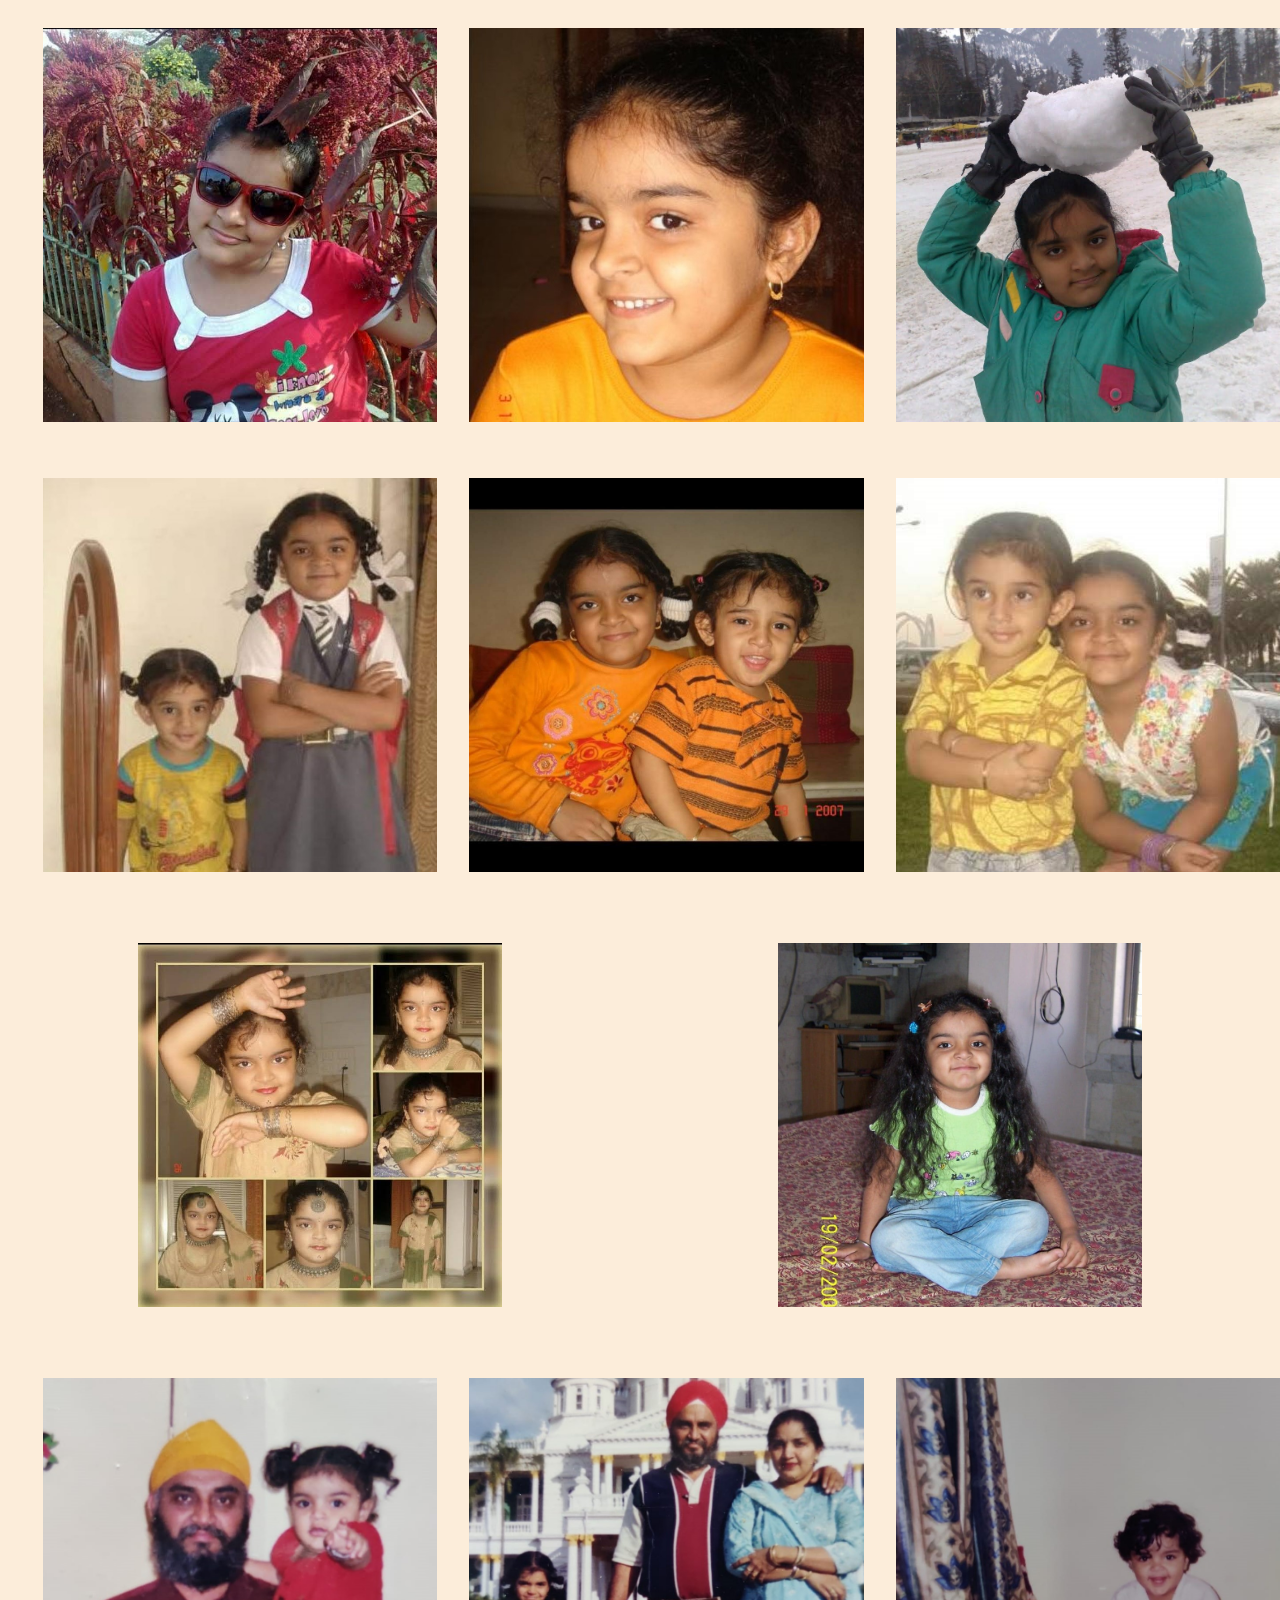
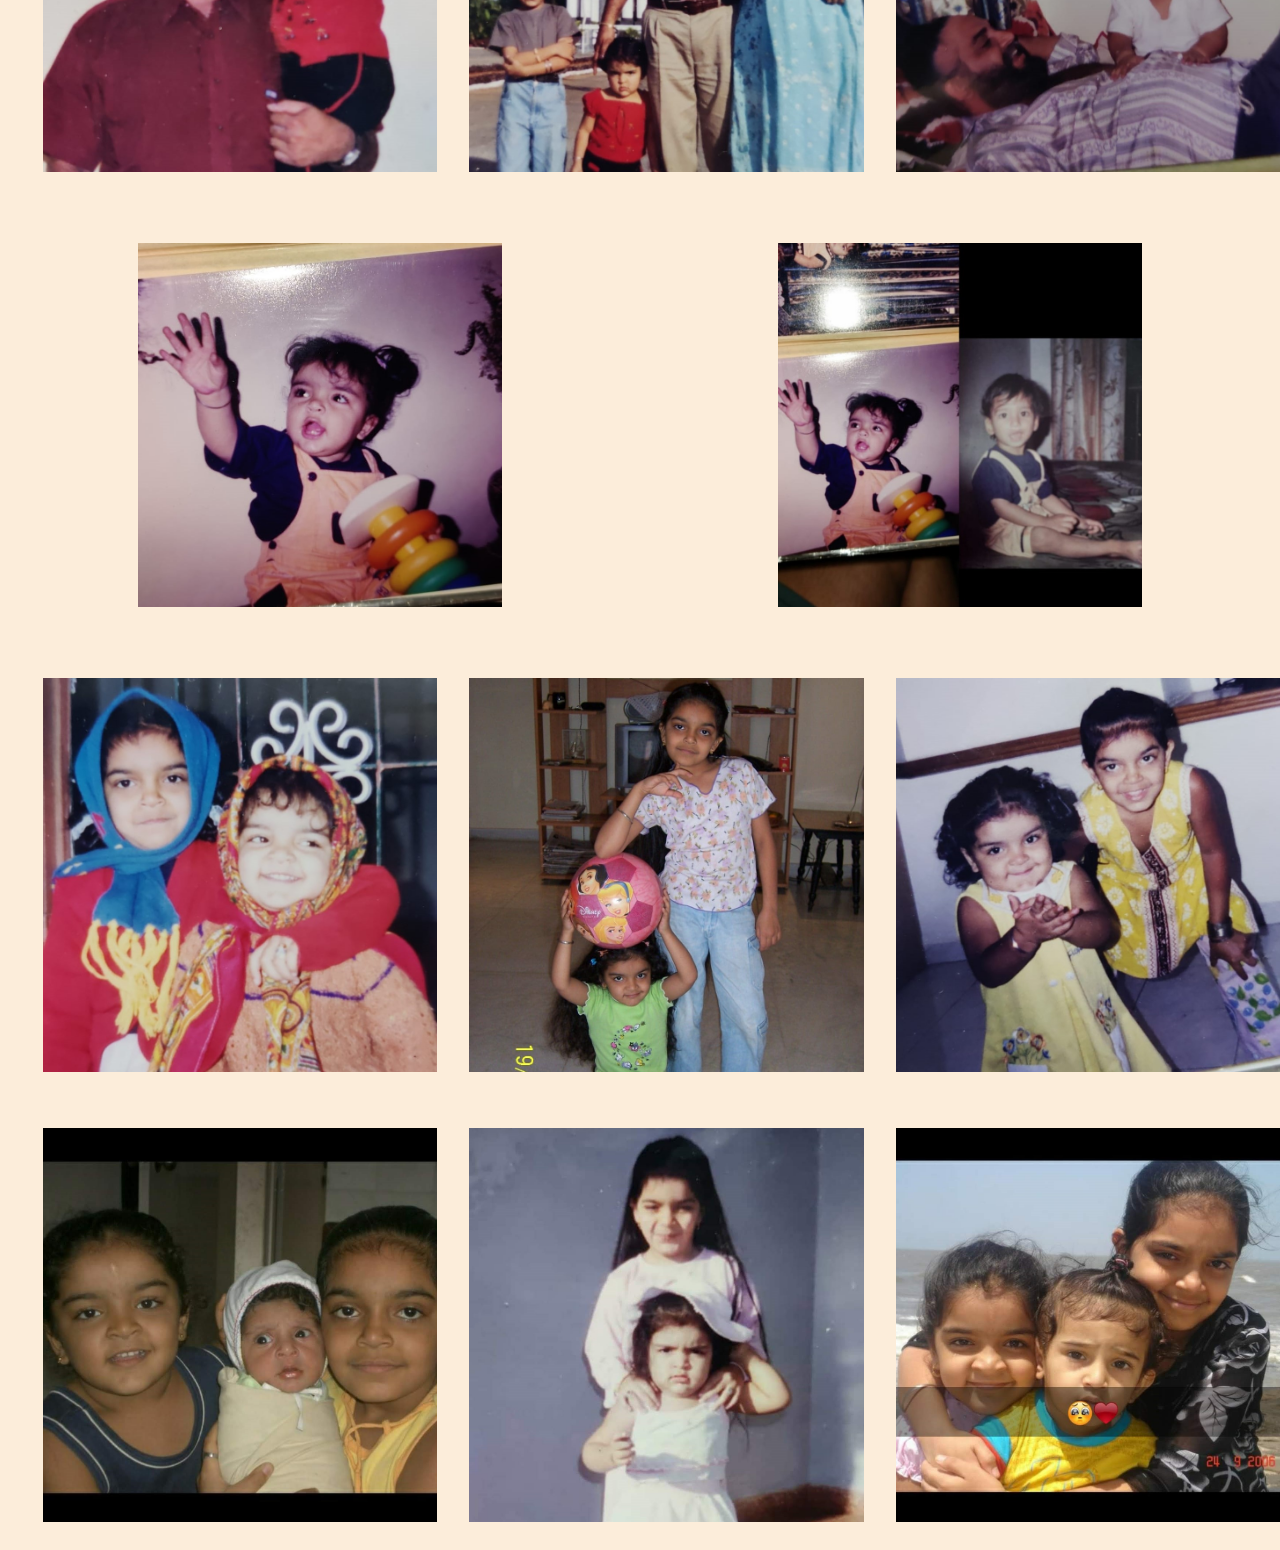
<file: index1.html>
<!DOCTYPE html>
<html lang="en">
<head>
    <meta charset="UTF-8">
    <meta http-equiv="X-UA-Compatible" content="IE=edge">
    <meta name="viewport" content="width=device-width, initial-scale=1.0">
    <title>Kid ❤️</title>
    <link rel="stylesheet" href="https://maxcdn.bootstrapcdn.com/bootstrap/4.0.0/css/bootstrap.min.css" integrity="sha384-Gn5384xqQ1aoWXA+058RXPxPg6fy4IWvTNh0E263XmFcJlSAwiGgFAW/dAiS6JXm" crossorigin="anonymous">
    
    <script src="https://code.jquery.com/jquery-3.2.1.slim.min.js" integrity="sha384-KJ3o2DKtIkvYIK3UENzmM7KCkRr/rE9/Qpg6aAZGJwFDMVNA/GpGFF93hXpG5KkN" crossorigin="anonymous"></script>
    <script src="https://cdnjs.cloudflare.com/ajax/libs/popper.js/1.12.9/umd/popper.min.js" integrity="sha384-ApNbgh9B+Y1QKtv3Rn7W3mgPxhU9K/ScQsAP7hUibX39j7fakFPskvXusvfa0b4Q" crossorigin="anonymous"></script>
    <script src="https://maxcdn.bootstrapcdn.com/bootstrap/4.0.0/js/bootstrap.min.js" integrity="sha384-JZR6Spejh4U02d8jOt6vLEHfe/JQGiRRSQQxSfFWpi1MquVdAyjUar5+76PVCmYl" crossorigin="anonymous"></script>
    <style>
        body {      text-align: center;
                    background-color:rgb(252, 237, 218);
             }
        img    {    width: 450px;
                    height: 450px;
                    object-fit: contain;
                    padding: 7%;
                }
    </style>

</head>
<body>
    <div class="container-fluid">
        <div class="row">
            <div class="col-lg-4">
                <img src="tkkid/kid1.jpg" alt="">
            </div>
            <div class="col-lg-4">
                <img src="tkkid/kid2.jpg" alt="">
            </div>
            <div class="col-lg-4">
                <img src="tkkid/kid3.jpg" alt="">
            </div>
        </div>
        <div class="row">
            <div class="col-lg-4">
                <img src="tkkid/kid4.jpg" alt="">
            </div>
            <div class="col-lg-4">
                <img src="tkkid/kid5.jpg" alt="">
            </div>
            <div class="col-lg-4">
                <img src="tkkid/kid6.jpg" alt="">
            </div>
        </div>
        <div class="row">
            <div class="col-lg-6">
                <img src="tkkid/kid7.jpg" alt="">
            </div>
            <div class="col-lg-6">
                <img src="tkkid/kid8.jpeg" alt="">
            </div>
            
        </div>
        <div class="row">
            <div class="col-lg-4">
                <img src="tkkid/kid9.jpg" alt="">
            </div>
            <div class="col-lg-4">
                <img src="tkkid/kid10.jpg" alt="">
            </div>
            <div class="col-lg-4">
                <img src="tkkid/kid11.jpg" alt="">
            </div>
        </div>
        <div class="row">
            <div class="col-lg-6">
                <img src="tkkid/kid12.jpg" alt="">
            </div>
            <div class="col-lg-6">
                <img src="tkkid/kid13.jpg" alt="">
            </div>
        </div>
        <div class="row">
            <div class="col-lg-4">
                <img src="tkkid/kid14.jpg" alt="">
            </div>
            <div class="col-lg-4">
                <img src="tkkid/kid15.jpeg" alt="">
            </div>
            <div class="col-lg-4">
                <img src="tkkid/kid16.jpg" alt="">
            </div>
        </div>
        <div class="row">
            <div class="col-lg-4">
                <img src="tkkid/kid17.jpg" alt="">
            </div>
            <div class="col-lg-4">
                <img src="tkkid/kid18.jpg" alt="">
            </div>
            <div class="col-lg-4">
                <img src="tkkid/kid19.jpg" alt="">
            </div>
        </div>
    </div>
</body>
</html>
</file>
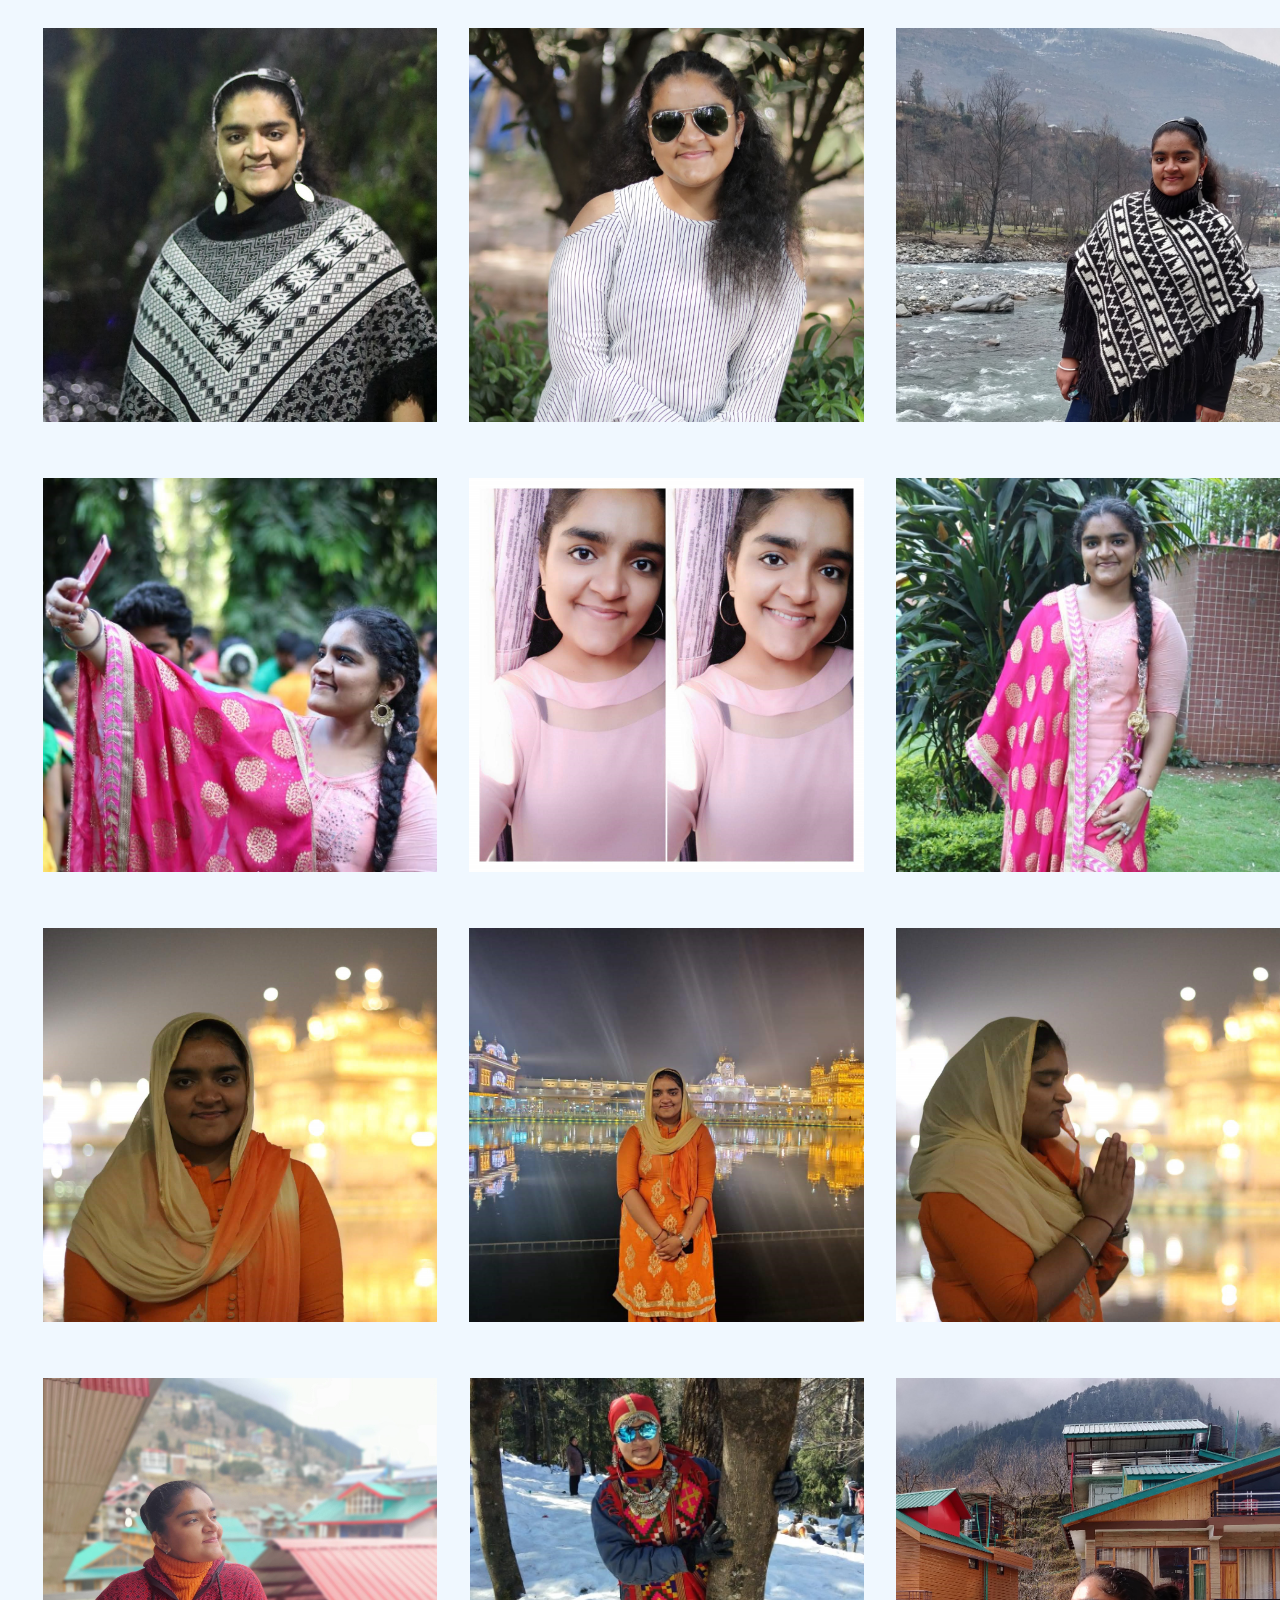
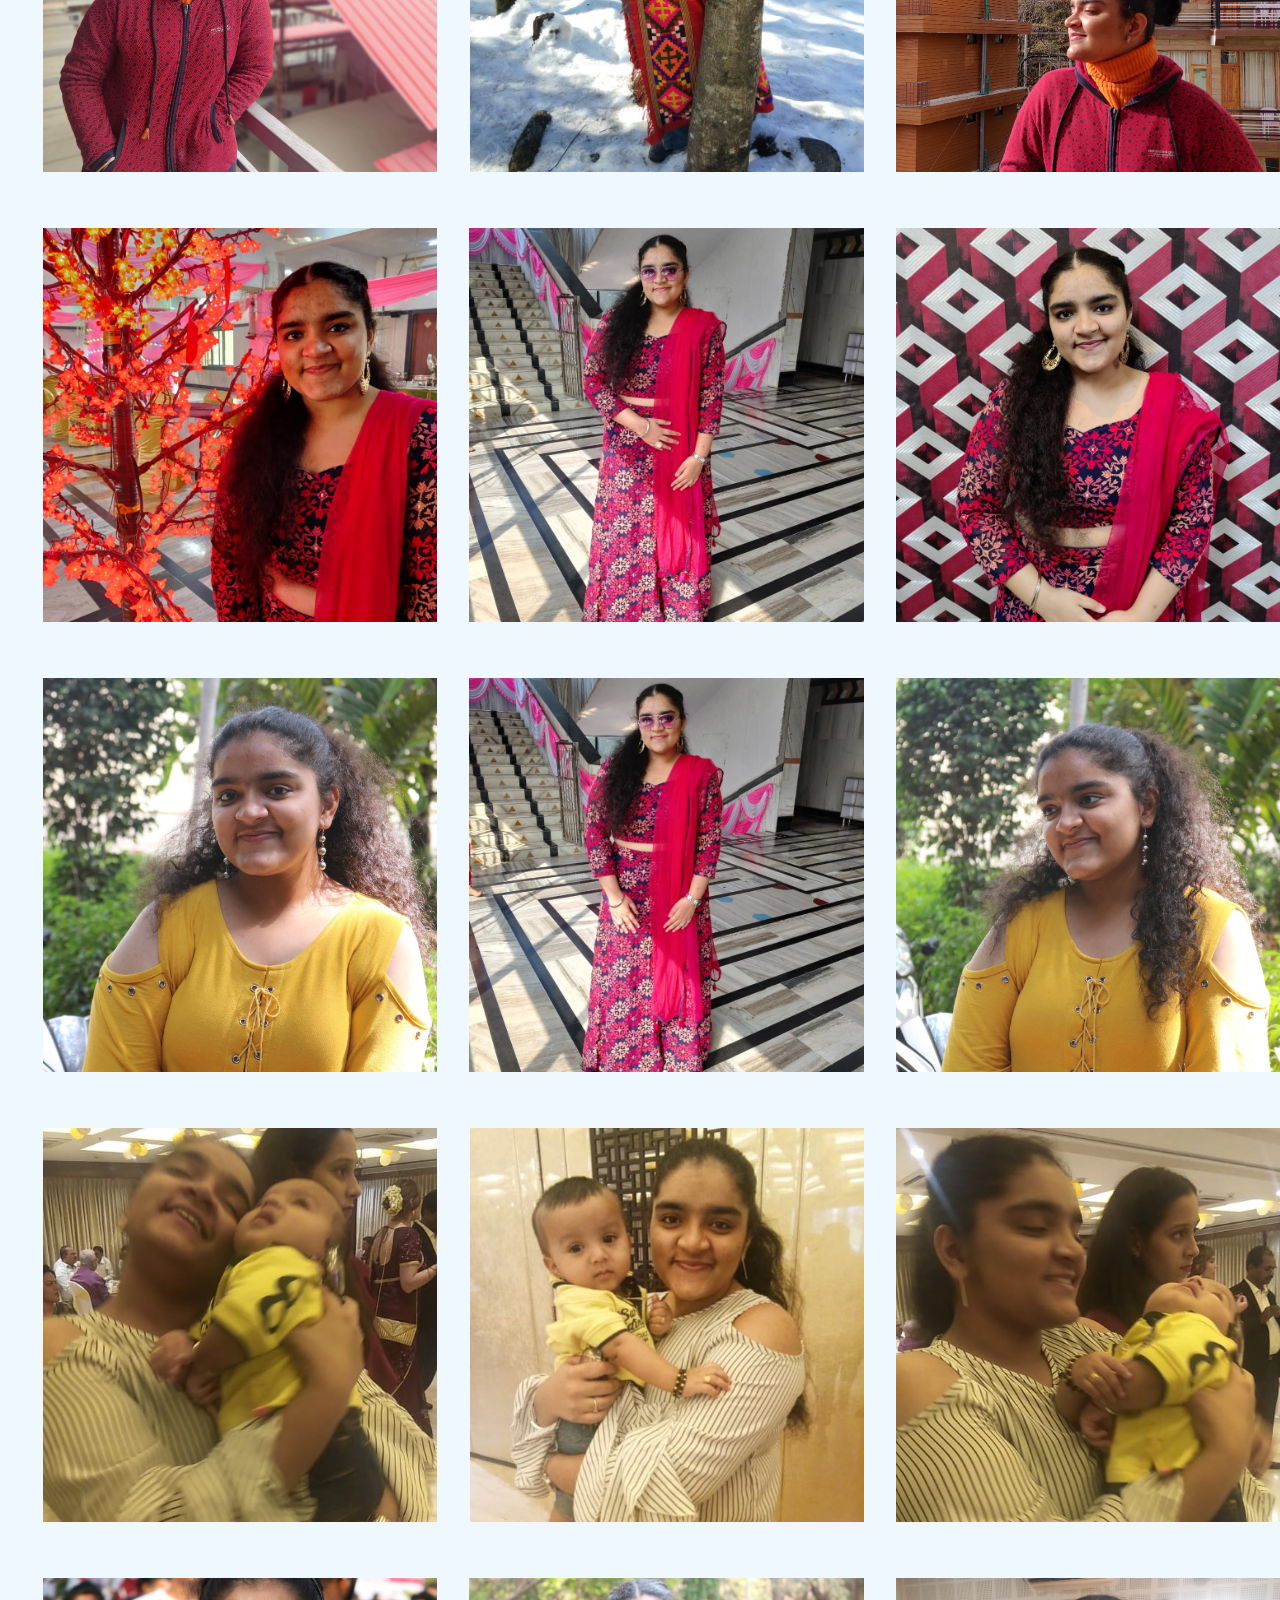
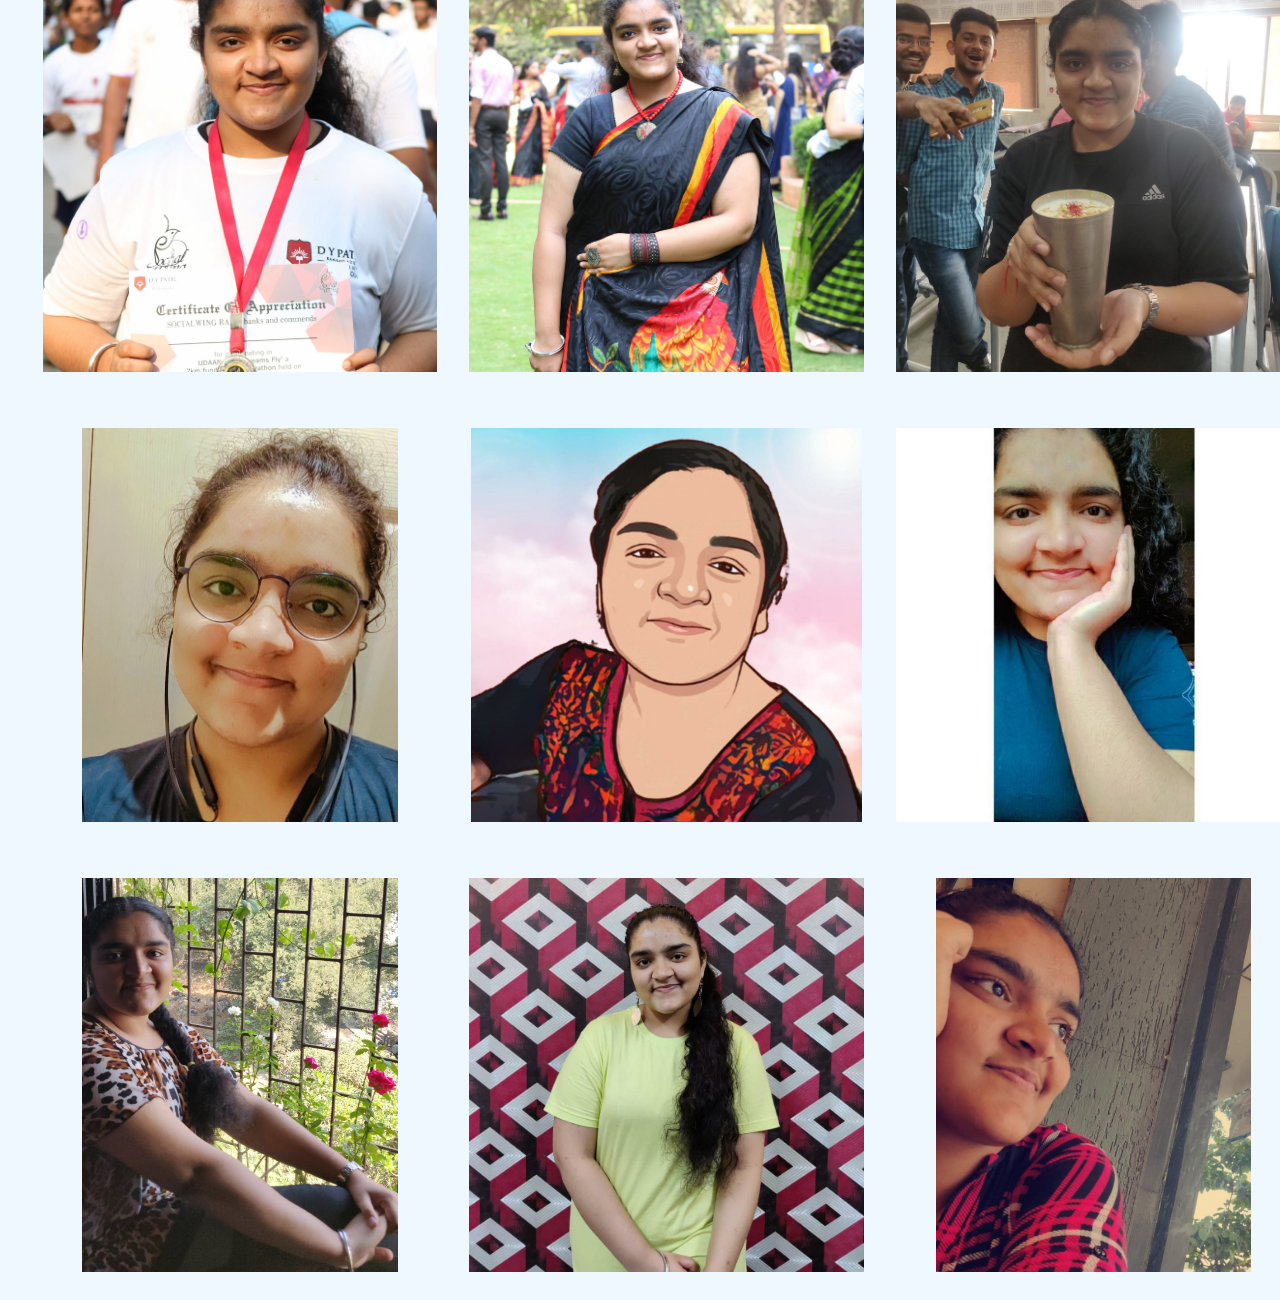
<file: index2.html>
<!DOCTYPE html>
<html lang="en">
<head>
    <meta charset="UTF-8">
    <meta http-equiv="X-UA-Compatible" content="IE=edge">
    <meta name="viewport" content="width=device-width, initial-scale=1.0">
    <title>Tanu Solo ❤️</title>
    <link rel="stylesheet" href="https://maxcdn.bootstrapcdn.com/bootstrap/4.0.0/css/bootstrap.min.css" integrity="sha384-Gn5384xqQ1aoWXA+058RXPxPg6fy4IWvTNh0E263XmFcJlSAwiGgFAW/dAiS6JXm" crossorigin="anonymous">

    <script src="https://code.jquery.com/jquery-3.2.1.slim.min.js" integrity="sha384-KJ3o2DKtIkvYIK3UENzmM7KCkRr/rE9/Qpg6aAZGJwFDMVNA/GpGFF93hXpG5KkN" crossorigin="anonymous"></script>
    <script src="https://cdnjs.cloudflare.com/ajax/libs/popper.js/1.12.9/umd/popper.min.js" integrity="sha384-ApNbgh9B+Y1QKtv3Rn7W3mgPxhU9K/ScQsAP7hUibX39j7fakFPskvXusvfa0b4Q" crossorigin="anonymous"></script>
    <script src="https://maxcdn.bootstrapcdn.com/bootstrap/4.0.0/js/bootstrap.min.js" integrity="sha384-JZR6Spejh4U02d8jOt6vLEHfe/JQGiRRSQQxSfFWpi1MquVdAyjUar5+76PVCmYl" crossorigin="anonymous"></script>
    <style>
        body {
                    text-align: center;
                    background-color: aliceblue;
                }
        img    {    width: 450px;
                    height: 450px;
                    object-fit: contain;
                    padding: 7%;
                }
    </style>
</head>
<body>
    <div class="container-fluid">
        <div class="row">
            <div class="col-lg-4">
                <img src="tksolo/soloo1.jpg" alt="">
            </div>
            <div class="col-lg-4">
                <img src="tksolo/soloo2.jpg" alt="">
            </div>
            <div class="col-lg-4">
                <img src="tksolo/soloo3.jpg" alt="">
            </div>
        </div>
        <div class="row">
            <div class="col-lg-4">
                <img src="tksolo/soloo4.jpg" alt="">
            </div>
            <div class="col-lg-4">
                <img src="tksolo/soloo5.jpg" alt="">
            </div>
            <div class="col-lg-4">
                <img src="tksolo/soloo6.jpg" alt="">
            </div>
        </div>
        <div class="row">
            <div class="col-lg-4">
                <img src="tksolo/soloo7.jpg" alt="">
            </div>
            <div class="col-lg-4">
                <img src="tksolo/soloo8.jpg" alt="">
            </div>
            <div class="col-lg-4">
                <img src="tksolo/soloo9.jpg" alt="">
            </div>
        </div>
        <div class="row">
            <div class="col-lg-4">
                <img src="tksolo/soloo10.jpg" alt="">
            </div>
            <div class="col-lg-4">
                <img src="tksolo/soloo11.jpg" alt="">
            </div>
            <div class="col-lg-4">
                <img src="tksolo/soloo12.jpg" alt="">
            </div>
        </div>
        <div class="row">
            <div class="col-lg-4">
                <img src="tksolo/soloo13.jpg" alt="">
            </div>
            <div class="col-lg-4">
                <img src="tksolo/soloo14.jpg" alt="">
            </div>
            <div class="col-lg-4">
                <img src="tksolo/soloo15.jpg" alt="">
            </div>
        </div>
        <div class="row">
            <div class="col-lg-4">
                <img src="tksolo/soloo16.jpg" alt="">
            </div>
            <div class="col-lg-4">
                <img src="tksolo/soloo17.jpg" alt="">
            </div>
            <div class="col-lg-4">
                <img src="tksolo/soloo18.jpg" alt="">
            </div>
        </div>
        <div class="row">
            <div class="col-lg-4">
                <img src="tksolo/soloo19.jpg" alt="">
            </div>
            <div class="col-lg-4">
                <img src="tksolo/soloo20.jpg" alt="">
            </div>
            <div class="col-lg-4">
                <img src="tksolo/soloo21.jpg" alt="">
            </div>
        </div>
        <div class="row">
            <div class="col-lg-4">
                <img src="tksolo/soloo22.jpg" alt="">
            </div>
            <div class="col-lg-4">
                <img src="tksolo/soloo23.jpg" alt="">
            </div>
            <div class="col-lg-4">
                <img src="tksolo/soloo24.jpg" alt="">
            </div>
        </div>
        <div class="row">
            <div class="col-lg-4">
                <img src="tksolo/soloo25.jpg" alt="">
            </div>
            <div class="col-lg-4">
                <img src="tksolo/soloo26.jpg" alt="">
            </div>
            <div class="col-lg-4">
                <img src="tksolo/soloo27.jpg" alt="">
            </div>
        </div>
        <div class="row">
            <div class="col-lg-4">
                <img src="tksolo/soloo28.jpg" alt="">
            </div>
            <div class="col-lg-4">
                <img src="tksolo/soloo29.jpg" alt="">
            </div>
            <div class="col-lg-4">
                <img src="tksolo/soloo30.jpg" alt="">
            </div>
        </div>
    </div>
</body>
</html>
</file>
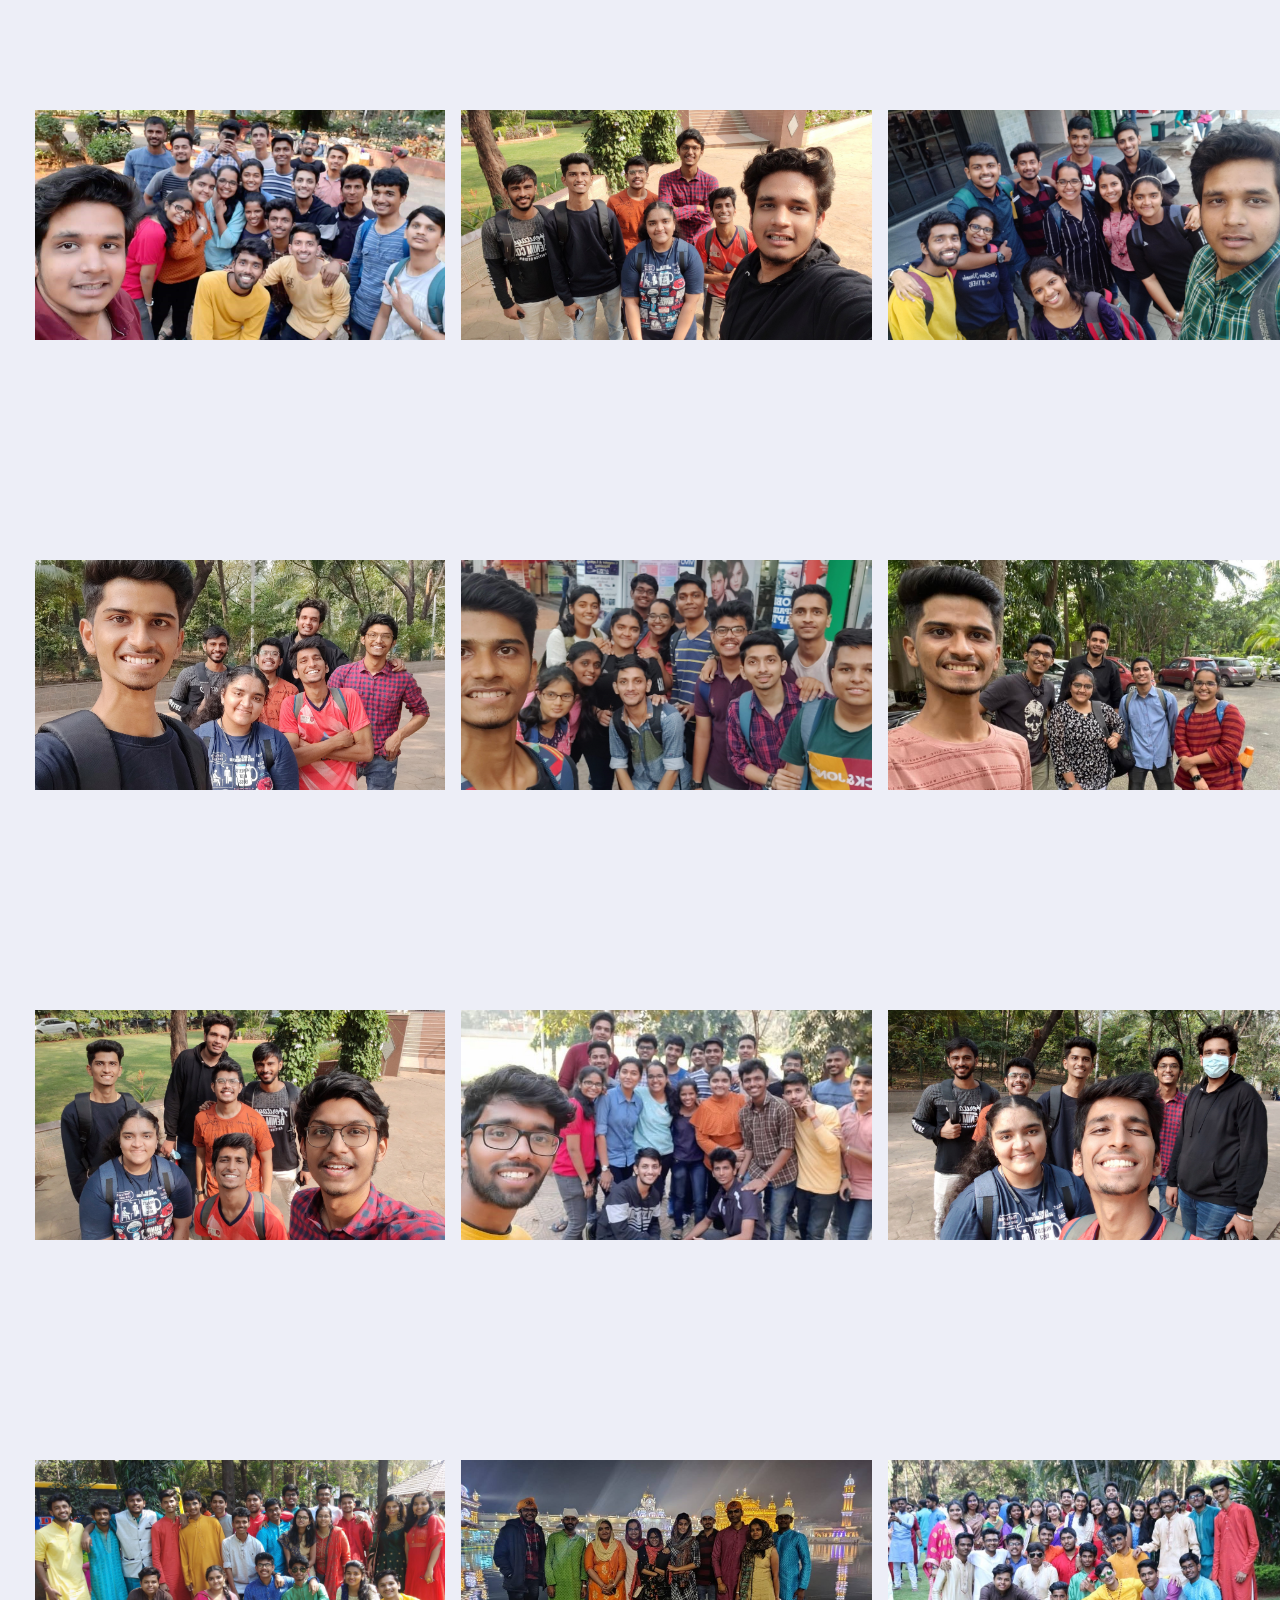
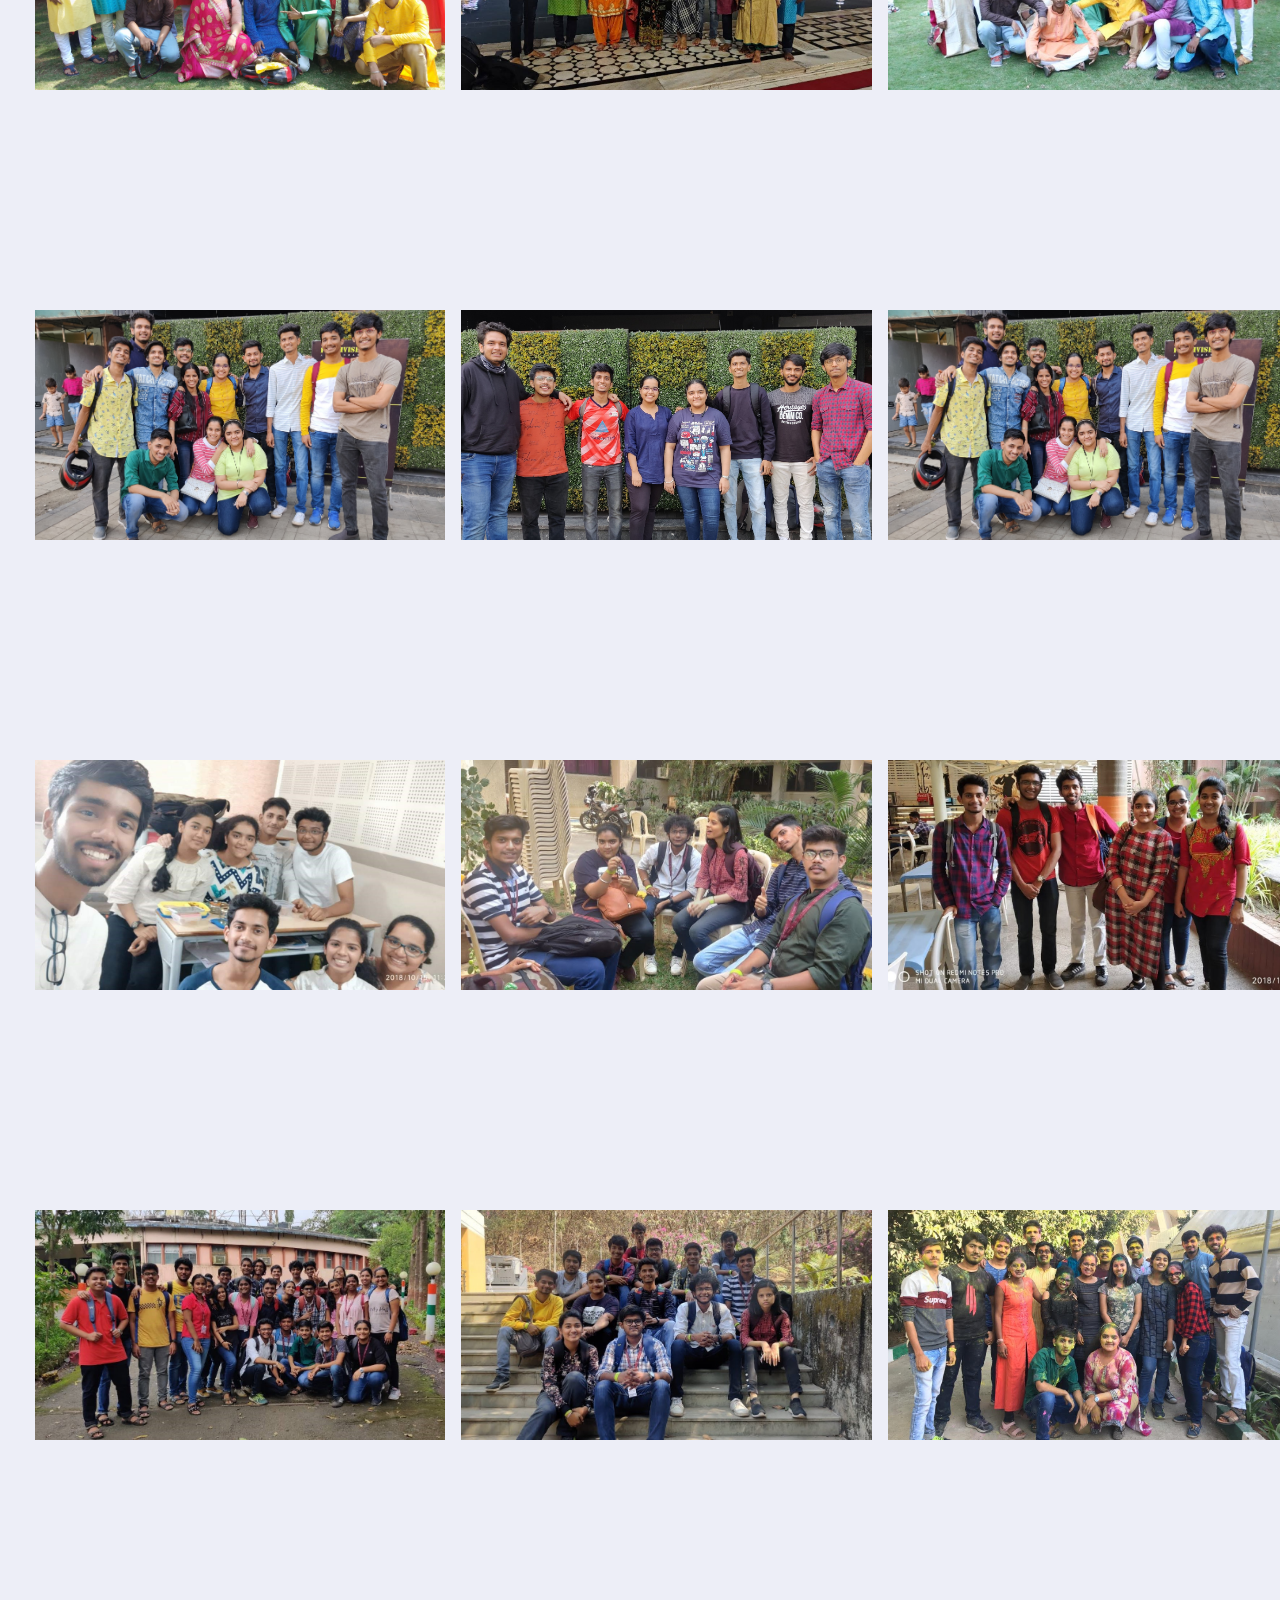
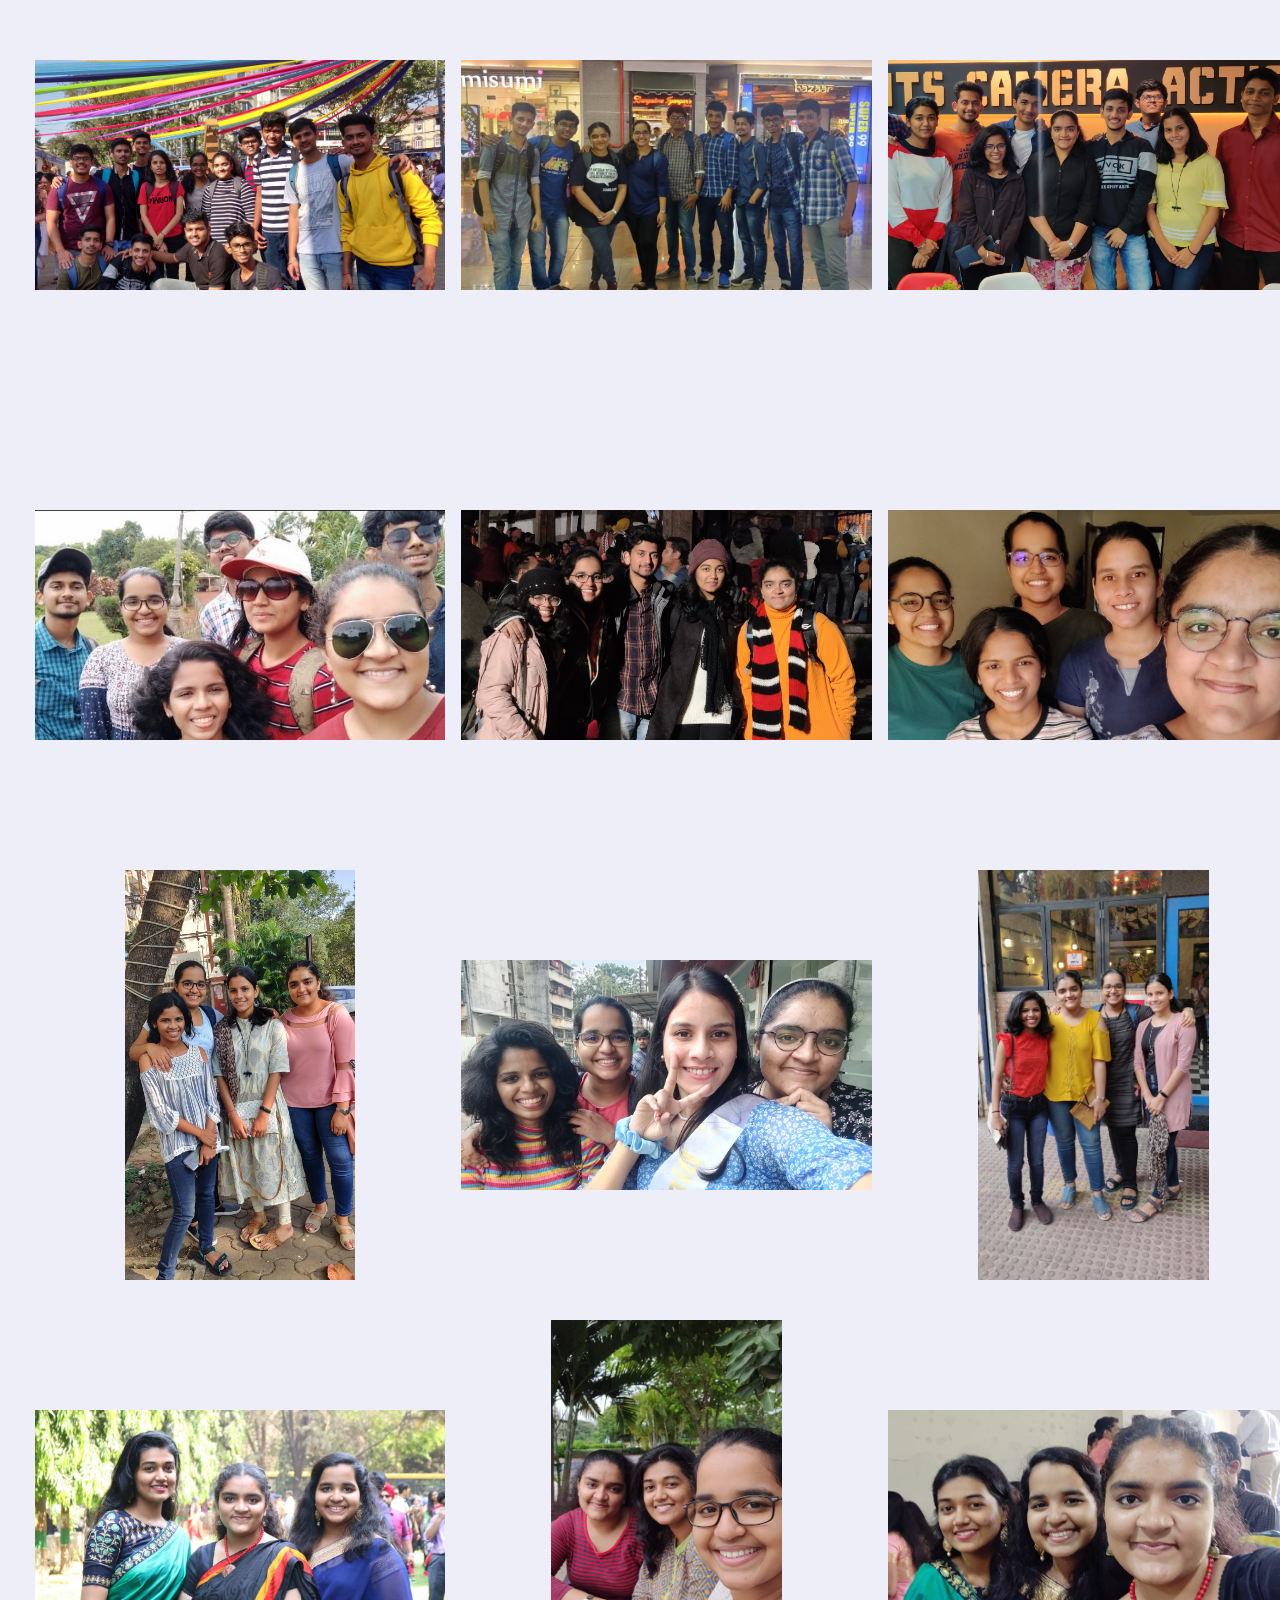
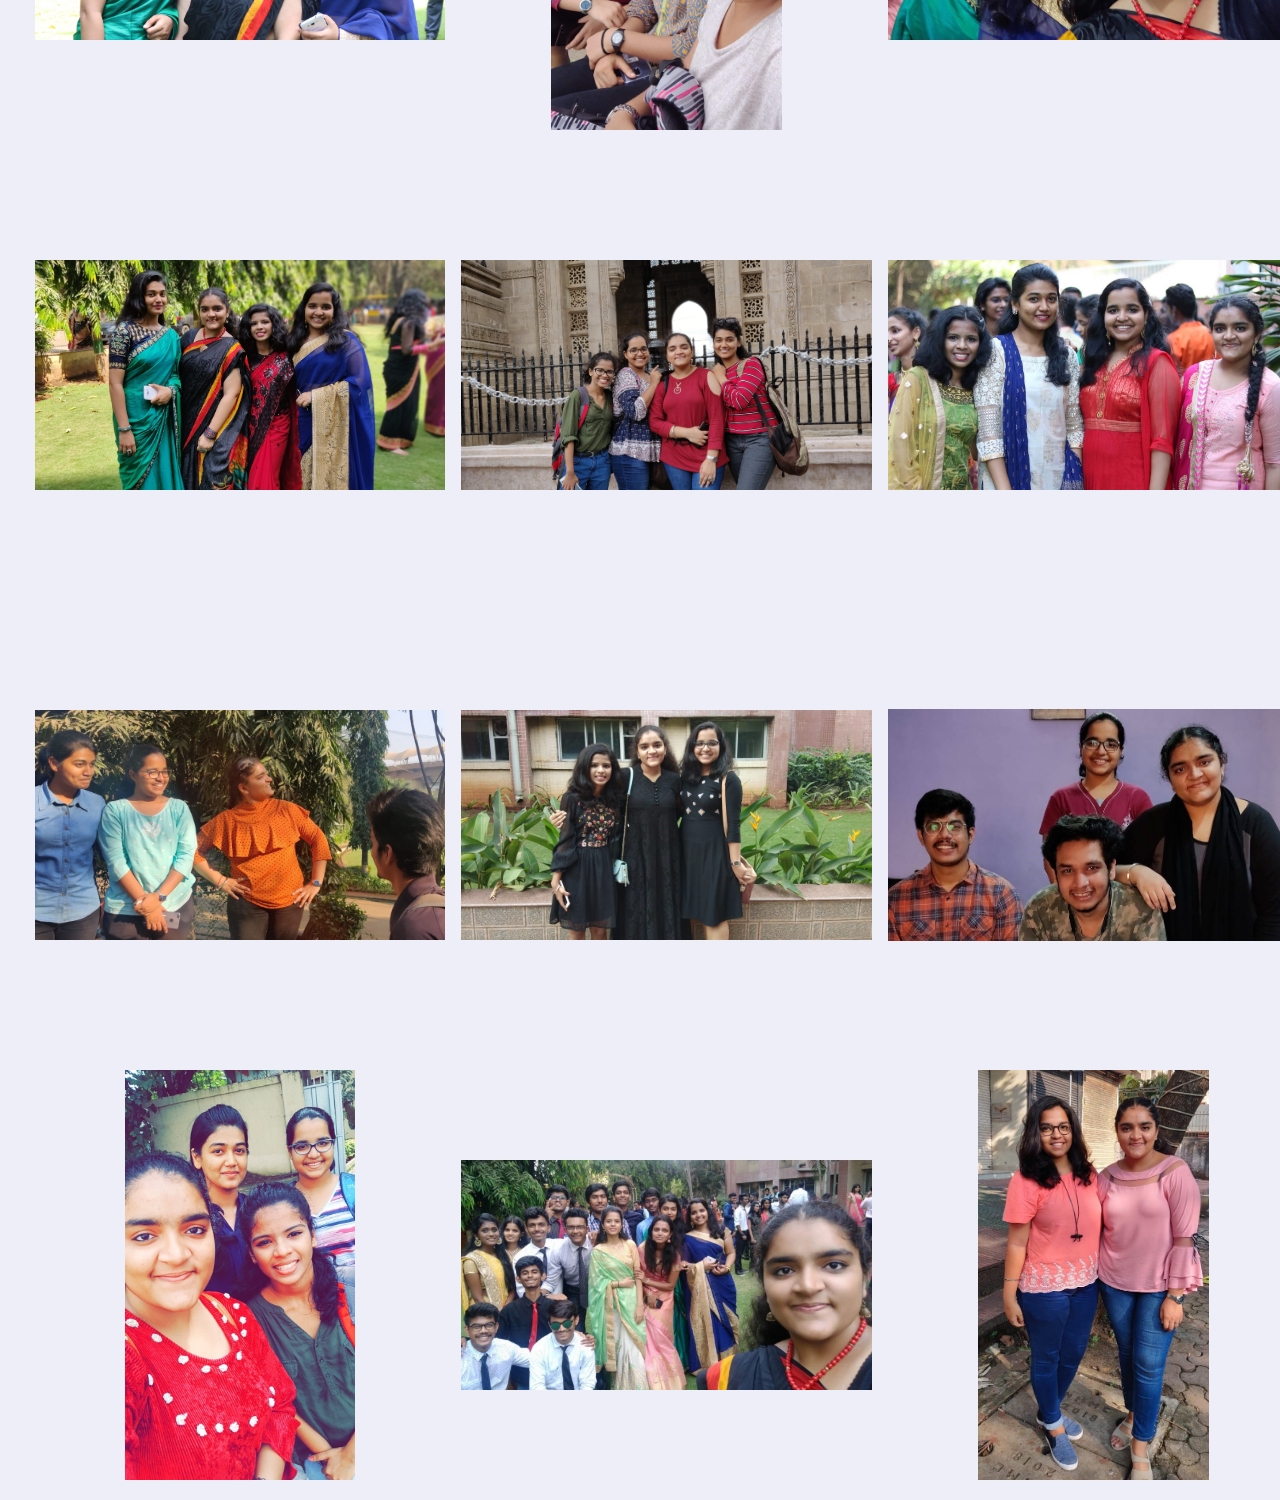
<file: index3.html>
<!DOCTYPE html>
<html lang="en">
<head>
    <meta charset="UTF-8">
    <meta http-equiv="X-UA-Compatible" content="IE=edge">
    <meta name="viewport" content="width=device-width, initial-scale=1.0">
    <title>Group ❤️</title>
    <link rel="stylesheet" href="https://maxcdn.bootstrapcdn.com/bootstrap/4.0.0/css/bootstrap.min.css" integrity="sha384-Gn5384xqQ1aoWXA+058RXPxPg6fy4IWvTNh0E263XmFcJlSAwiGgFAW/dAiS6JXm" crossorigin="anonymous">

    <script src="https://code.jquery.com/jquery-3.2.1.slim.min.js" integrity="sha384-KJ3o2DKtIkvYIK3UENzmM7KCkRr/rE9/Qpg6aAZGJwFDMVNA/GpGFF93hXpG5KkN" crossorigin="anonymous"></script>
    <script src="https://cdnjs.cloudflare.com/ajax/libs/popper.js/1.12.9/umd/popper.min.js" integrity="sha384-ApNbgh9B+Y1QKtv3Rn7W3mgPxhU9K/ScQsAP7hUibX39j7fakFPskvXusvfa0b4Q" crossorigin="anonymous"></script>
    <script src="https://maxcdn.bootstrapcdn.com/bootstrap/4.0.0/js/bootstrap.min.js" integrity="sha384-JZR6Spejh4U02d8jOt6vLEHfe/JQGiRRSQQxSfFWpi1MquVdAyjUar5+76PVCmYl" crossorigin="anonymous"></script>
    <style>
        body   {    text-align: center;
                    background-color: #EDEEF7;
                }
        img    {    width: 450px;
                    height: 450px;
                    padding: 5%;
                    object-fit: contain;}
    </style>
</head>
<body>
    <div class="container-fluid">
        <div class="row">
            <div class="col-lg-4">
                <img src="tkgroup/grp1.jpg" alt="">
            </div>
            <div class="col-lg-4">
                <img src="tkgroup/grp2.jpg" alt="">
            </div>
            <div class="col-lg-4">
                <img src="tkgroup/grp3.jpg" alt="">
            </div>
        </div>
        <div class="row">
            <div class="col-lg-4">
                <img src="tkgroup/grp4.jpg" alt="">
            </div>
            <div class="col-lg-4">
                <img src="tkgroup/grp5.jpg" alt="">
            </div>
            <div class="col-lg-4">
                <img src="tkgroup/grp6.jpg" alt="">
            </div>
        </div>
        <div class="row">
            <div class="col-lg-4">
                <img src="tkgroup/grp7.jpg" alt="">
            </div>
            <div class="col-lg-4">
                <img src="tkgroup/grp8.jpg" alt="">
            </div>
            <div class="col-lg-4">
                <img src="tkgroup/grp9.jpg" alt="">
            </div>
        </div>
        <div class="row">
            <div class="col-lg-4">
                <img src="tkgroup/grp10.jpg" alt="">
            </div>
            <div class="col-lg-4">
                <img src="tkgroup/grp11.jpg" alt="">
            </div>
            <div class="col-lg-4">
                <img src="tkgroup/grp12.jpg" alt="">
            </div>
        </div>
        <div class="row">
            <div class="col-lg-4">
                <img src="tkgroup/grp13.jpg" alt="">
            </div>
            <div class="col-lg-4">
                <img src="tkgroup/grp14.jpg" alt="">
            </div>
            <div class="col-lg-4">
                <img src="tkgroup/grp15.jpg" alt="">
            </div>
        </div>
        <div class="row">
            <div class="col-lg-4">
                <img src="tkgroup/grp16.jpg" alt="">
            </div>
            <div class="col-lg-4">
                <img src="tkgroup/grp17.jpg" alt="">
            </div>
            <div class="col-lg-4">
                <img src="tkgroup/grp18.jpg" alt="">
            </div>
        </div>
        <div class="row">
            <div class="col-lg-4">
                <img src="tkgroup/grp19.jpg" alt="">
            </div>
            <div class="col-lg-4">
                <img src="tkgroup/grp20.jpg" alt="">
            </div>
            <div class="col-lg-4">
                <img src="tkgroup/grp21.jpg" alt="">
            </div>
        </div>
        <div class="row">
            <div class="col-lg-4">
                <img src="tkgroup/grp22.jpg" alt="">
            </div>
            <div class="col-lg-4">
                <img src="tkgroup/grp23.jpg" alt="">
            </div>
            <div class="col-lg-4">
                <img src="tkgroup/grp24.jpg" alt="">
            </div>
        </div>
        <div class="row">
            <div class="col-lg-4">
                <img src="tkgroup/grp25.jpg" alt="">
            </div>
            <div class="col-lg-4">
                <img src="tkgroup/grp26.jpg" alt="">
            </div>
            <div class="col-lg-4">
                <img src="tkgroup/grp27.jpg" alt="">
            </div>
        </div>
        <div class="row">
            <div class="col-lg-4">
                <img src="tkgroup/grp28.jpg" alt="">
            </div>
            <div class="col-lg-4">
                <img src="tkgroup/grp29.jpg" alt="">
            </div>
            <div class="col-lg-4">
                <img src="tkgroup/grp30.jpg" alt="">
            </div>
        </div>
        <div class="row">
            <div class="col-lg-4">
                <img src="tkgroup/grp31.jpg" alt="">
            </div>
            <div class="col-lg-4">
                <img src="tkgroup/grp32.jpg" alt="">
            </div>
            <div class="col-lg-4">
                <img src="tkgroup/grp33.jpg" alt="">
            </div>
        </div>
        <div class="row">
            <div class="col-lg-4">
                <img src="tkgroup/grp34.jpg" alt="">
            </div>
            <div class="col-lg-4">
                <img src="tkgroup/grp35.jpg" alt="">
            </div>
            <div class="col-lg-4">
                <img src="tkgroup/grp36.jpg" alt="">
            </div>
        </div>
        <div class="row">
            <div class="col-lg-4">
                <img src="tkgroup/grp37.jpg" alt="">
            </div>
            <div class="col-lg-4">
                <img src="tkgroup/grp38.jpg" alt="">
            </div>
            <div class="col-lg-4">
                <img src="tkgroup/grp39.jpg" alt="">
            </div>
        </div>
        <div class="row">
            <div class="col-lg-4">
                <img src="tkgroup/grp40.jpg" alt="">
            </div>
            <div class="col-lg-4">
                <img src="tkgroup/grp41.jpg" alt="">
            </div>
            <div class="col-lg-4">
                <img src="tkgroup/grp42.jpg" alt="">
            </div>
        </div>
    </div>
</body>
</html>
</file>
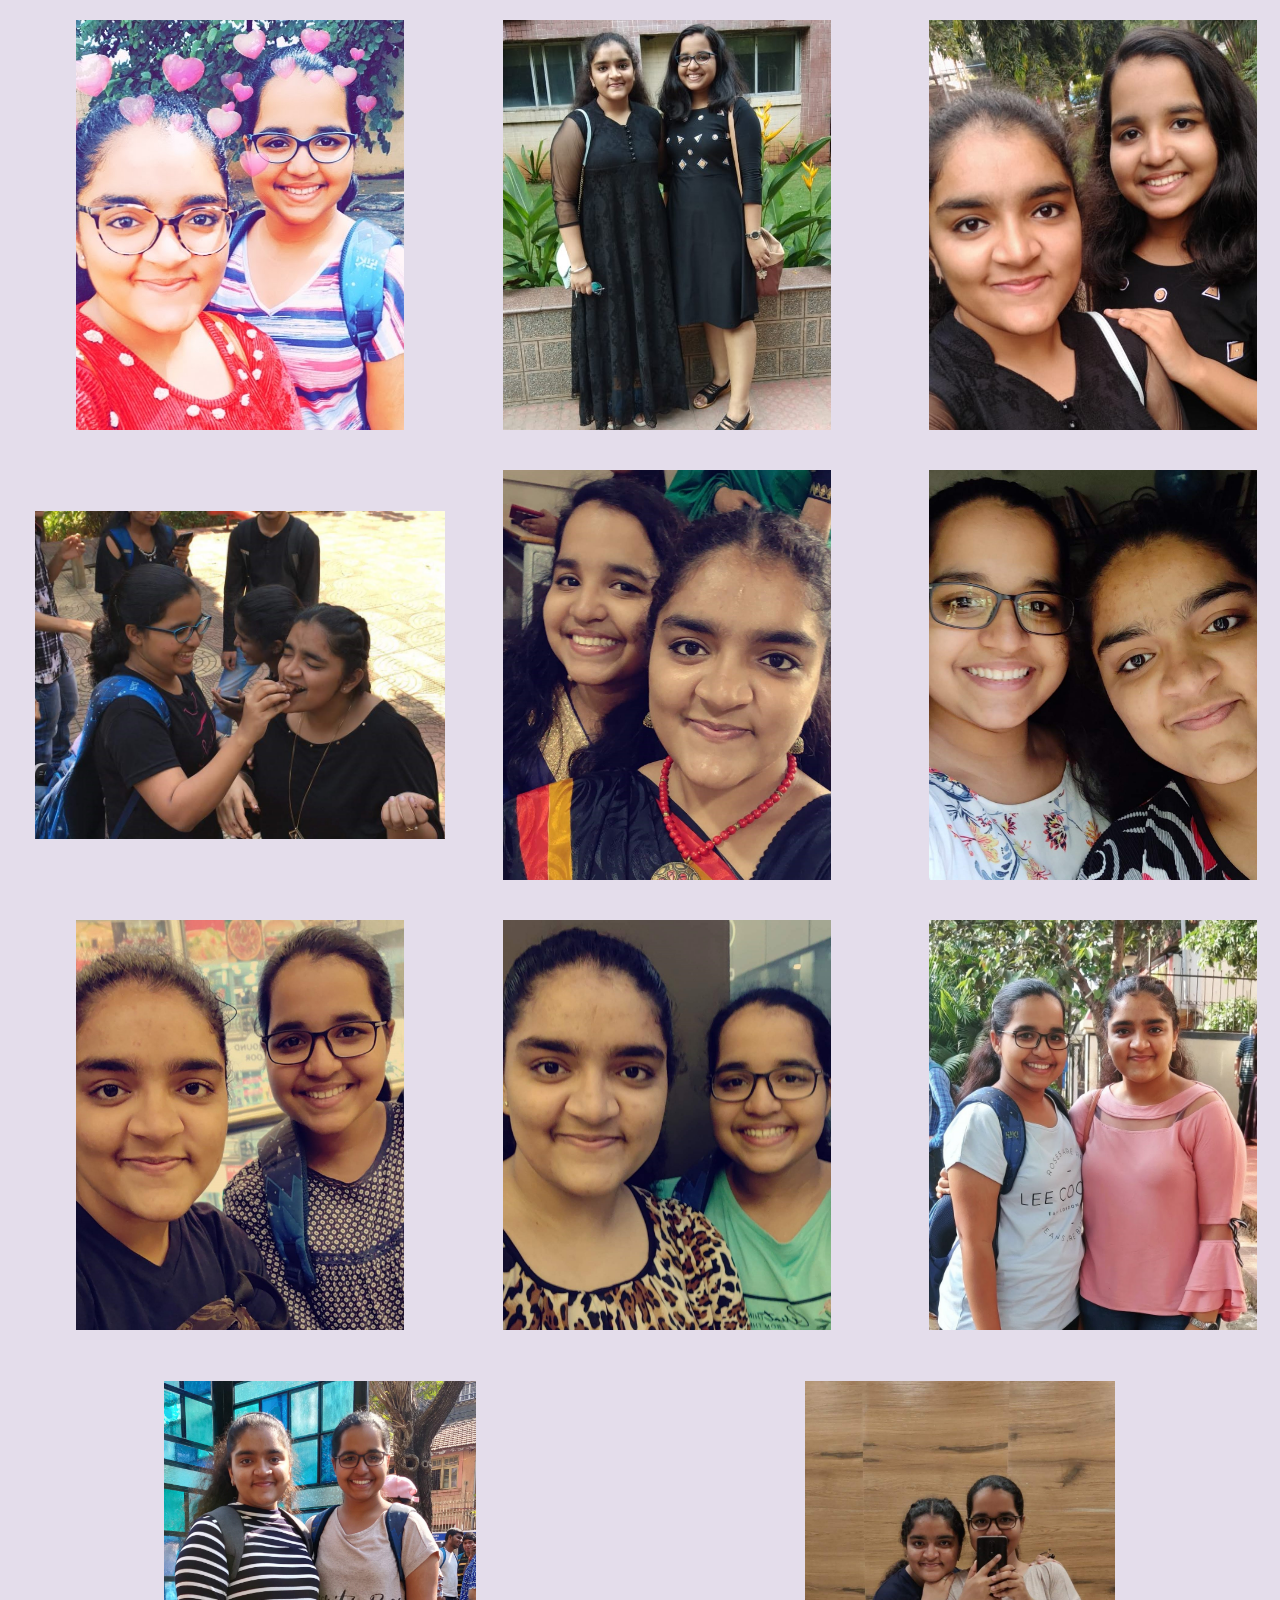
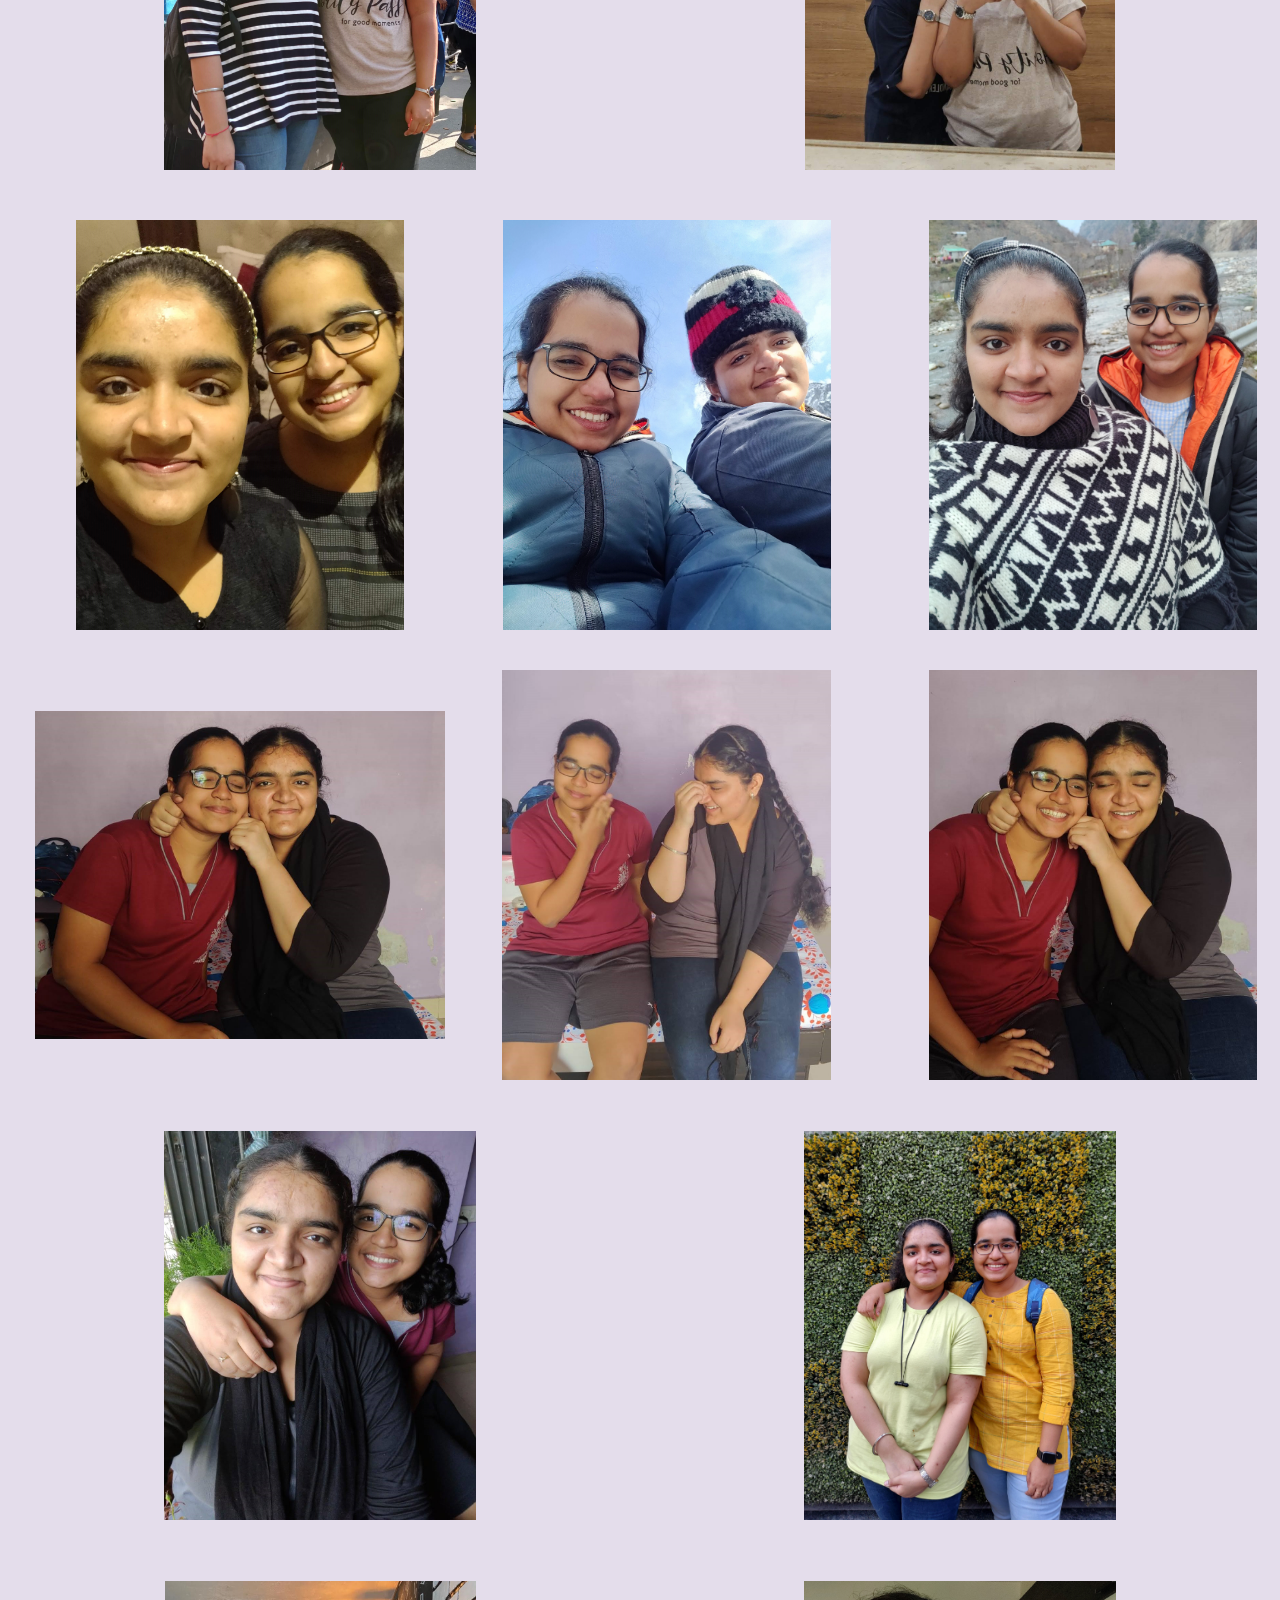
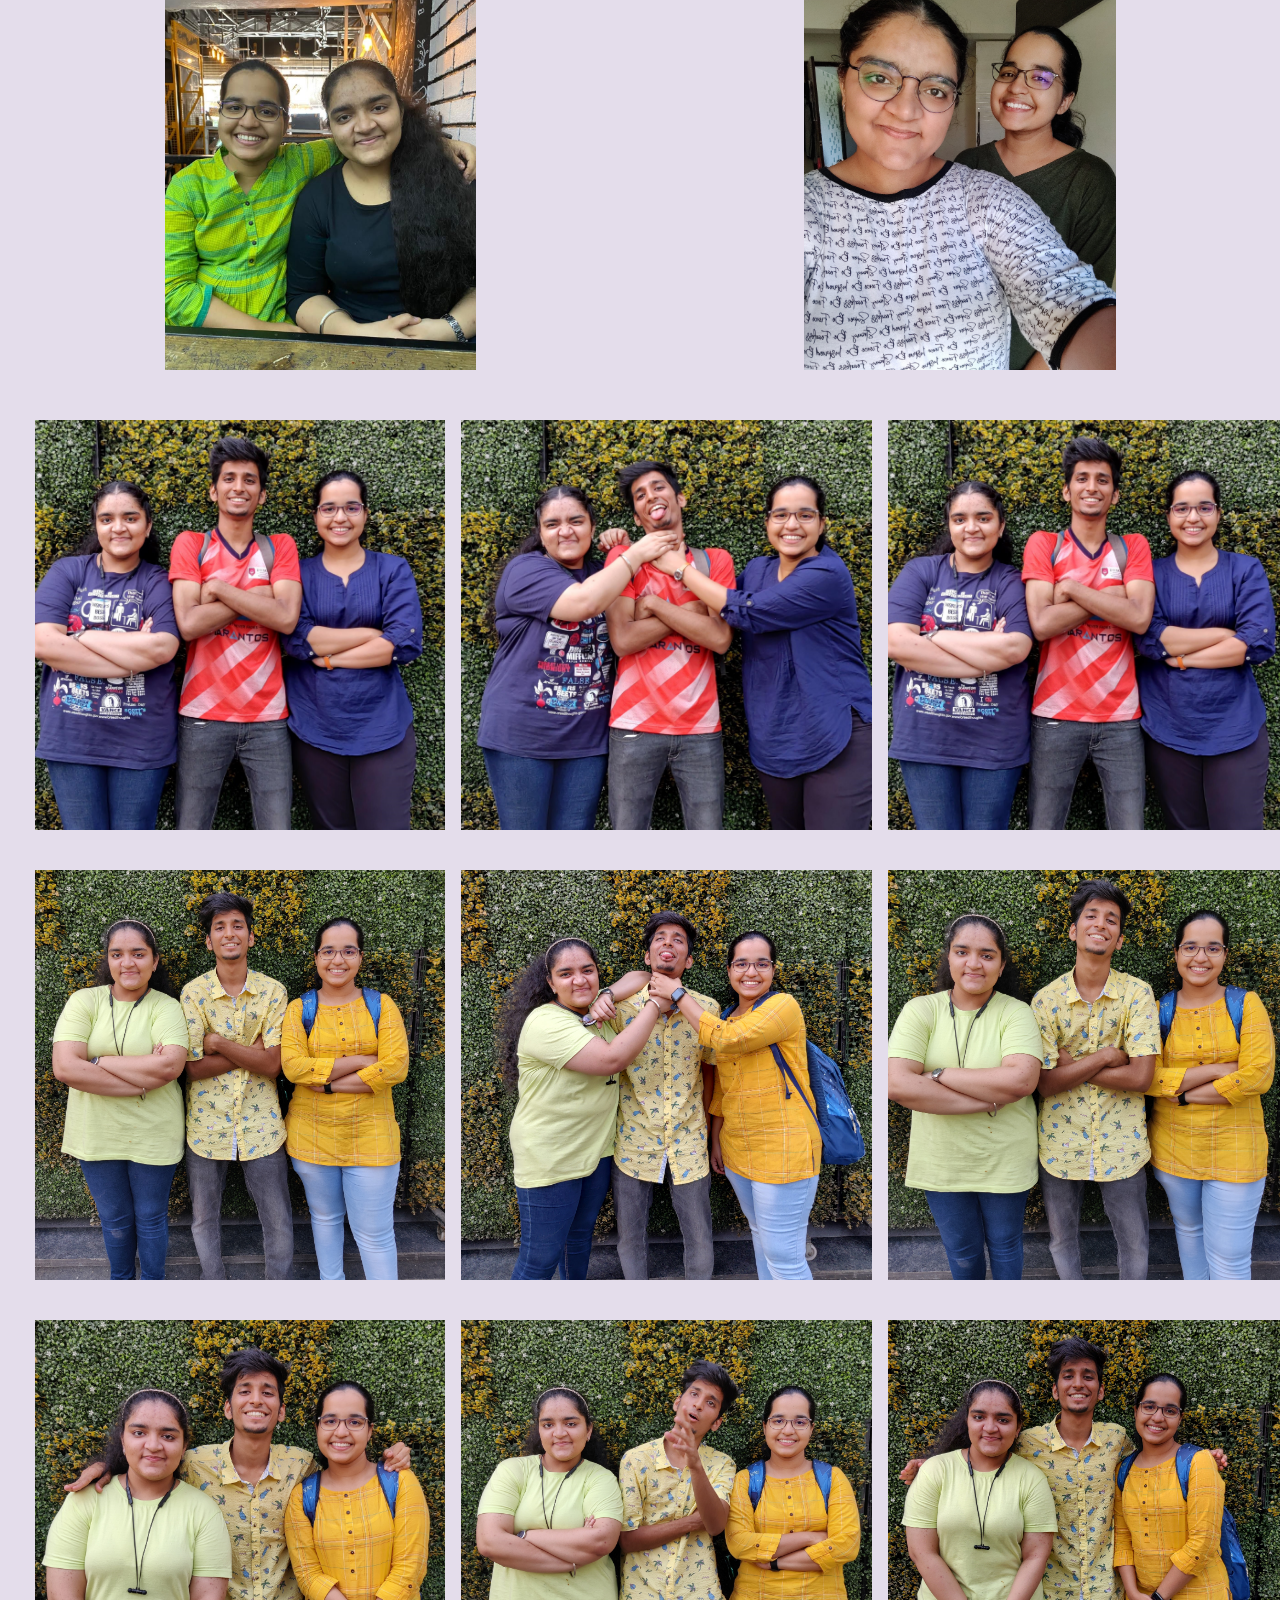
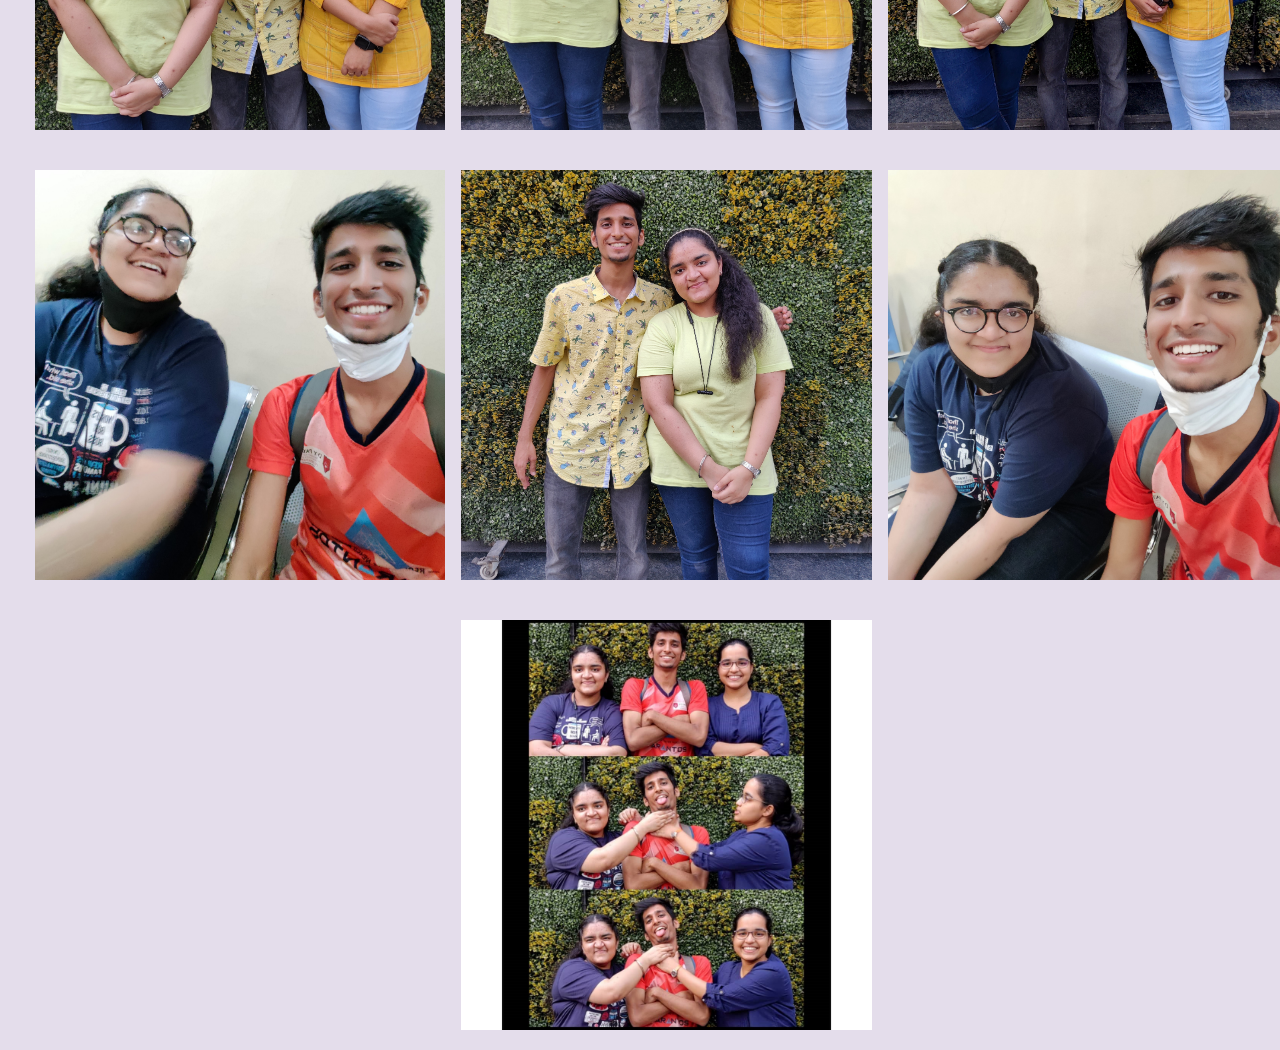
<file: index4.html>
<!DOCTYPE html>
<html lang="en">
<head>
    <meta charset="UTF-8">
    <meta http-equiv="X-UA-Compatible" content="IE=edge">
    <meta name="viewport" content="width=device-width, initial-scale=1.0">
    <title>AkTkMn ❤️</title>
    <link rel="stylesheet" href="https://maxcdn.bootstrapcdn.com/bootstrap/4.0.0/css/bootstrap.min.css" integrity="sha384-Gn5384xqQ1aoWXA+058RXPxPg6fy4IWvTNh0E263XmFcJlSAwiGgFAW/dAiS6JXm" crossorigin="anonymous">
   
    <script src="https://code.jquery.com/jquery-3.2.1.slim.min.js" integrity="sha384-KJ3o2DKtIkvYIK3UENzmM7KCkRr/rE9/Qpg6aAZGJwFDMVNA/GpGFF93hXpG5KkN" crossorigin="anonymous"></script>
    <script src="https://cdnjs.cloudflare.com/ajax/libs/popper.js/1.12.9/umd/popper.min.js" integrity="sha384-ApNbgh9B+Y1QKtv3Rn7W3mgPxhU9K/ScQsAP7hUibX39j7fakFPskvXusvfa0b4Q" crossorigin="anonymous"></script>
    <script src="https://maxcdn.bootstrapcdn.com/bootstrap/4.0.0/js/bootstrap.min.js" integrity="sha384-JZR6Spejh4U02d8jOt6vLEHfe/JQGiRRSQQxSfFWpi1MquVdAyjUar5+76PVCmYl" crossorigin="anonymous"></script>
    <style>
        body   {    text-align: center;
                    background-color:#e4ddeb;}
        img    {    width: 450px;
                    height: 450px;
                    object-fit: contain;
                    padding: 5%;
                }
    </style>
</head>
<body>
    <div class="container-fluid">
        <div class="row">
            <div class="col-lg-4">
                <img src="tkaks/ak1.jpg" alt="">
            </div>
            <div class="col-lg-4">
                <img src="tkaks/ak2.jpg" alt="">
            </div>
            <div class="col-lg-4">
                <img src="tkaks/ak3.jpg" alt="">
            </div>
        </div>
        <div class="row">
            <div class="col-lg-4">
                <img src="tkaks/ak4.jpg" alt="">
            </div>
            <div class="col-lg-4">
                <img src="tkaks/ak5.jpg" alt="">
            </div>
            <div class="col-lg-4">
                <img src="tkaks/ak6.jpg" alt="">
            </div>
        </div>
        <div class="row">
            <div class="col-lg-4">
                <img src="tkaks/ak7.jpg" alt="">
            </div>
            <div class="col-lg-4">
                <img src="tkaks/ak8.jpg" alt="">
            </div>
            <div class="col-lg-4">
                <img src="tkaks/ak9.jpg" alt="">
            </div>
        </div>
        <div class="row">
            <div class="col-lg-6">
                <img src="tkaks/ak10.jpg" alt="">
            </div>
            <div class="col-lg-6">
                <img src="tkaks/ak11.jpg" alt="">
            </div>
        </div>
        <div class="row">
            <div class="col-lg-4">
                <img src="tkaks/ak12.jpg" alt="">
            </div>
            <div class="col-lg-4">
                <img src="tkaks/ak13.jpg" alt="">
            </div>
            <div class="col-lg-4">
                <img src="tkaks/ak14.jpg" alt="">
            </div>
        </div>
        <div class="row">
            <div class="col-lg-4">
                <img src="tkaks/ak15.jpg" alt="">
            </div>
            <div class="col-lg-4">
                <img src="tkaks/ak16.jpg" alt="">
            </div>
            <div class="col-lg-4">
                <img src="tkaks/ak17.jpg" alt="">
            </div>
        </div>
        <div class="row">
            <div class="col-lg-6">
                <img src="tkaks/ak18.jpg" alt="">
            </div>
            <div class="col-lg-6">
                <img src="tkaks/ak19.jpg" alt="">
            </div>
        </div>
        <div class="row">
            <div class="col-lg-6">
                <img src="tkaks/ak20.jpg" alt="">
            </div>
            <div class="col-lg-6">
                <img src="tkaks/ak21.jpg" alt="">
            </div>
        </div>
        <div class="row">
            <div class="col-lg-4">
                <img src="tkaks/tr1.jpg" alt="">
            </div>
            <div class="col-lg-4">
                <img src="tkaks/tr2.jpg" alt="">
            </div>
            <div class="col-lg-4">
                <img src="tkaks/tr3.jpg" alt="">
            </div>
        </div>
        <div class="row">
            <div class="col-lg-4">
                <img src="tkaks/tr4.jpg" alt="">
            </div>
            <div class="col-lg-4">
                <img src="tkaks/tr5.jpg" alt="">
            </div>
            <div class="col-lg-4">
                <img src="tkaks/tr6.jpg" alt="">
            </div>
        </div>
        <div class="row">
            <div class="col-lg-4">
                <img src="tkaks/tr7.jpg" alt="">
            </div>
            <div class="col-lg-4">
                <img src="tkaks/tr8.jpg" alt="">
            </div>
            <div class="col-lg-4">
                <img src="tkaks/tr9.jpg" alt="">
            </div>
        </div>
        <div class="row">
            <div class="col-lg-4">
                <img src="tkaks/m1.jpg" alt="">
            </div>
            <div class="col-lg-4">
                <img src="tkaks/m2.jpg" alt="">
            </div>
            <div class="col-lg-4">
                <img src="tkaks/m3.jpg" alt="">
            </div>
        </div>
        <div class="row">
            <div class="col-lg-4">
                
            </div>
            <div class="col-lg-4">
                <img src="tkaks/trio2.jpg" alt="">
            </div>
            <div class="col-lg-4">
                
            </div>
        </div>
    </div>
</body>
</html>
</file>
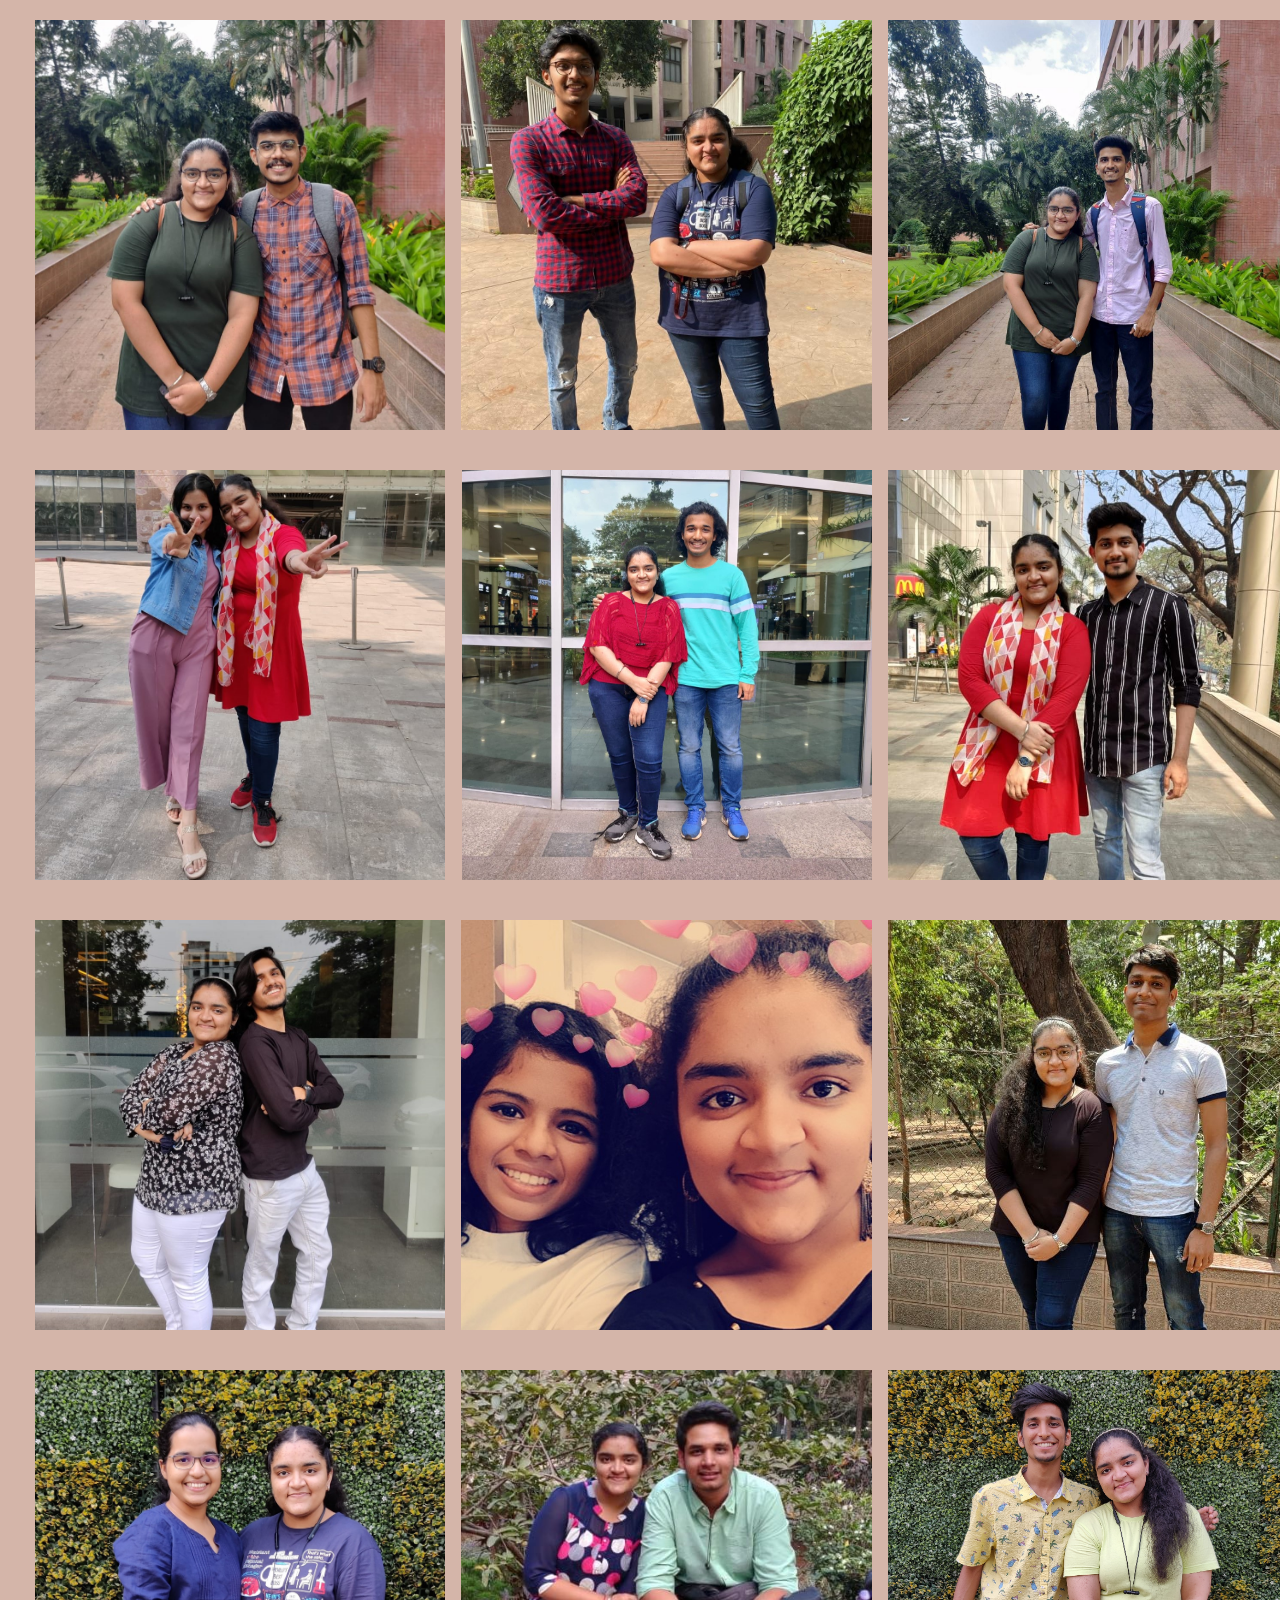
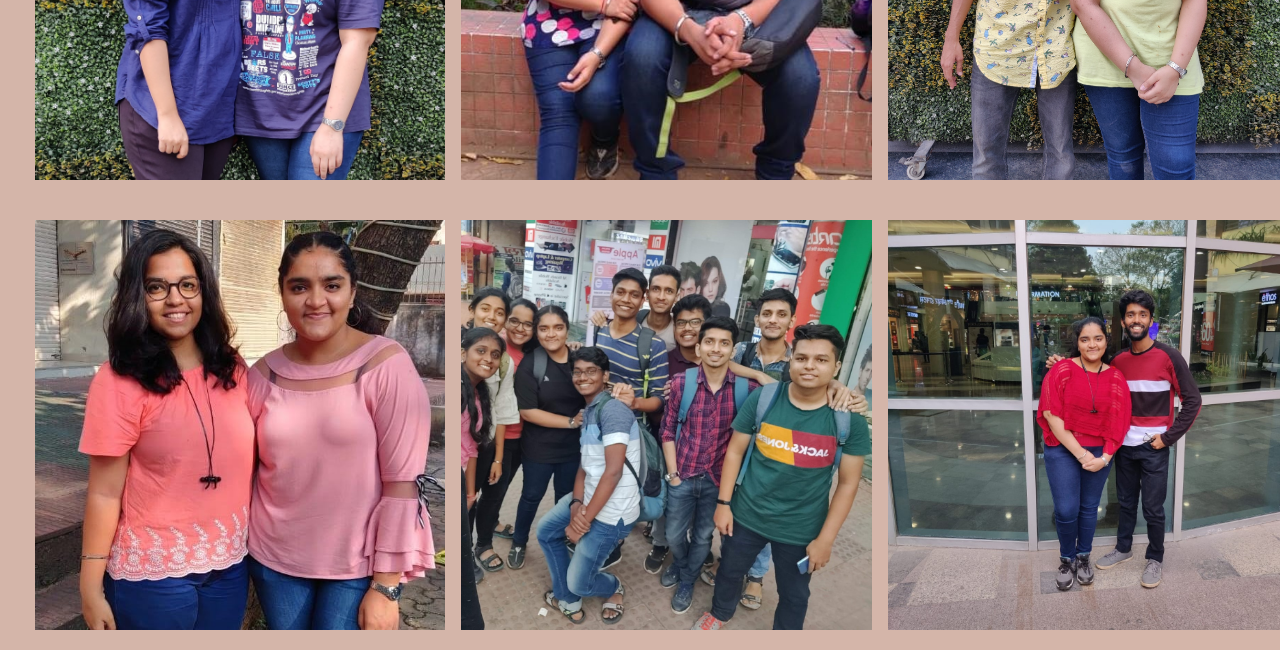
<file: index5.html>
<!DOCTYPE html>
<html lang="en">
<head>
    <meta charset="UTF-8">
    <meta http-equiv="X-UA-Compatible" content="IE=edge">
    <meta name="viewport" content="width=device-width, initial-scale=1.0">
    <title>Pairs ❤️</title>
    <link rel="stylesheet" href="https://maxcdn.bootstrapcdn.com/bootstrap/4.0.0/css/bootstrap.min.css" integrity="sha384-Gn5384xqQ1aoWXA+058RXPxPg6fy4IWvTNh0E263XmFcJlSAwiGgFAW/dAiS6JXm" crossorigin="anonymous">
   
    <script src="https://code.jquery.com/jquery-3.2.1.slim.min.js" integrity="sha384-KJ3o2DKtIkvYIK3UENzmM7KCkRr/rE9/Qpg6aAZGJwFDMVNA/GpGFF93hXpG5KkN" crossorigin="anonymous"></script>
    <script src="https://cdnjs.cloudflare.com/ajax/libs/popper.js/1.12.9/umd/popper.min.js" integrity="sha384-ApNbgh9B+Y1QKtv3Rn7W3mgPxhU9K/ScQsAP7hUibX39j7fakFPskvXusvfa0b4Q" crossorigin="anonymous"></script>
    <script src="https://maxcdn.bootstrapcdn.com/bootstrap/4.0.0/js/bootstrap.min.js" integrity="sha384-JZR6Spejh4U02d8jOt6vLEHfe/JQGiRRSQQxSfFWpi1MquVdAyjUar5+76PVCmYl" crossorigin="anonymous"></script>
    <style>
        body   {    text-align: center;
                    background-color: #d4b5a9;}
        img    {    width: 450px;
                    height: 450px;
                    object-fit: contain;
                    padding: 5%;
                }
    </style>
</head>
<body>
    <div class="container-fluid">
        <div class="row">
            <div class="col-lg-4">
                <img src="pairs/p1.jpeg" alt="">
            </div>
            <div class="col-lg-4">
                <img src="pairs/p2.jpg" alt="">
            </div>
            <div class="col-lg-4">
                <img src="pairs/p3.jpeg" alt="">
            </div>
        </div>
        <div class="row">
            <div class="col-lg-4">
                <img src="pairs/p4.jpeg" alt="">
            </div>
            <div class="col-lg-4">
                <img src="pairs/p5.jpeg" alt="">
            </div>
            <div class="col-lg-4">
                <img src="pairs/p6.jpeg" alt="">
            </div>
        </div>
        <div class="row">
            <div class="col-lg-4">
                <img src="pairs/p7.jpeg" alt="">
            </div>
            <div class="col-lg-4">
                <img src="pairs/p8.jpeg" alt="">
            </div>
            <div class="col-lg-4">
                <img src="pairs/p9.jpeg" alt="">
            </div>
        </div>
        <div class="row">
            <div class="col-lg-4">
                <img src="pairs/p10.jpg" alt="">
            </div>
            <div class="col-lg-4">
                <img src="pairs/p11.jpeg" alt="">
            </div>
            <div class="col-lg-4">
                <img src="pairs/p12.jpg" alt="">
            </div>
        </div>
        <div class="row">
            <div class="col-lg-4">
                <img src="pairs/p13.jpg" alt="">
            </div>
            <div class="col-lg-4">
                <img src="pairs/p14.jpeg" alt="">
            </div>
            <div class="col-lg-4">
                <img src="pairs/p15.jpeg" alt="">
            </div>
        </div>
        
    </div>
</body>
</html>
</file>
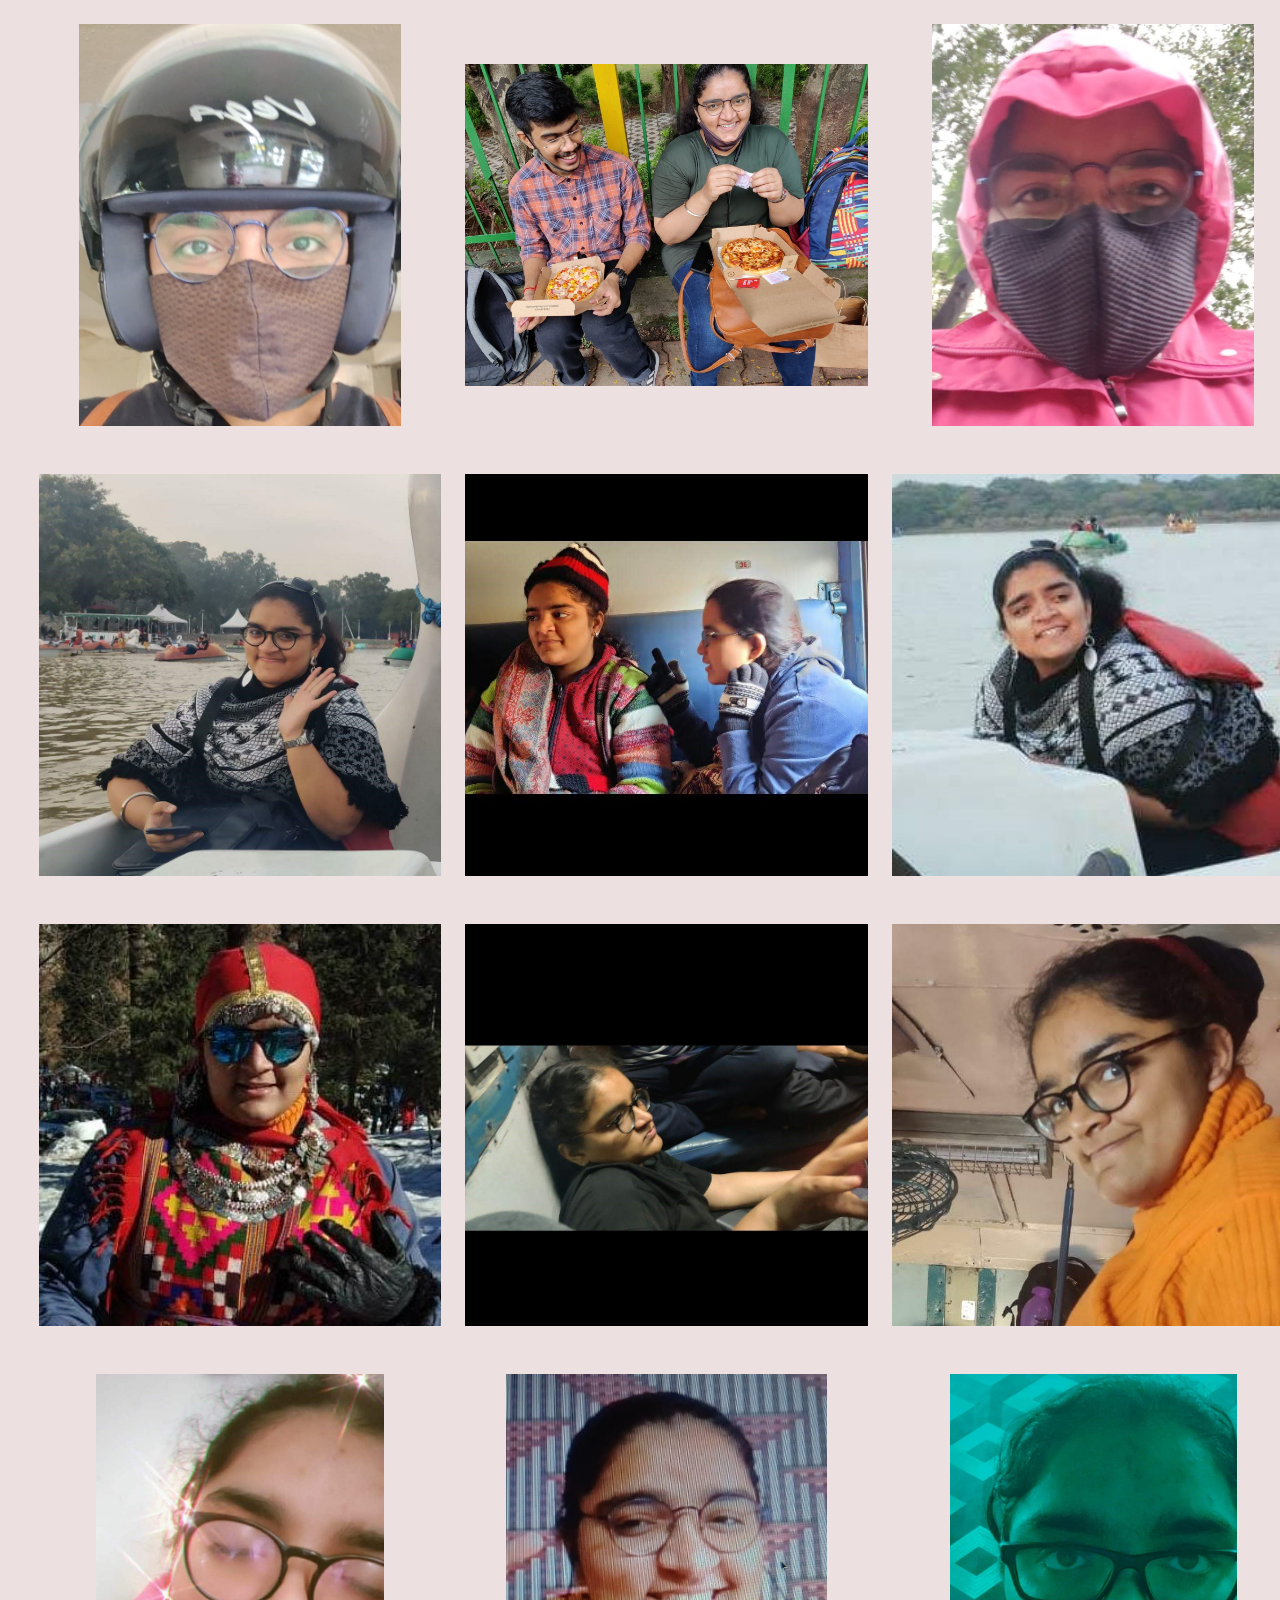
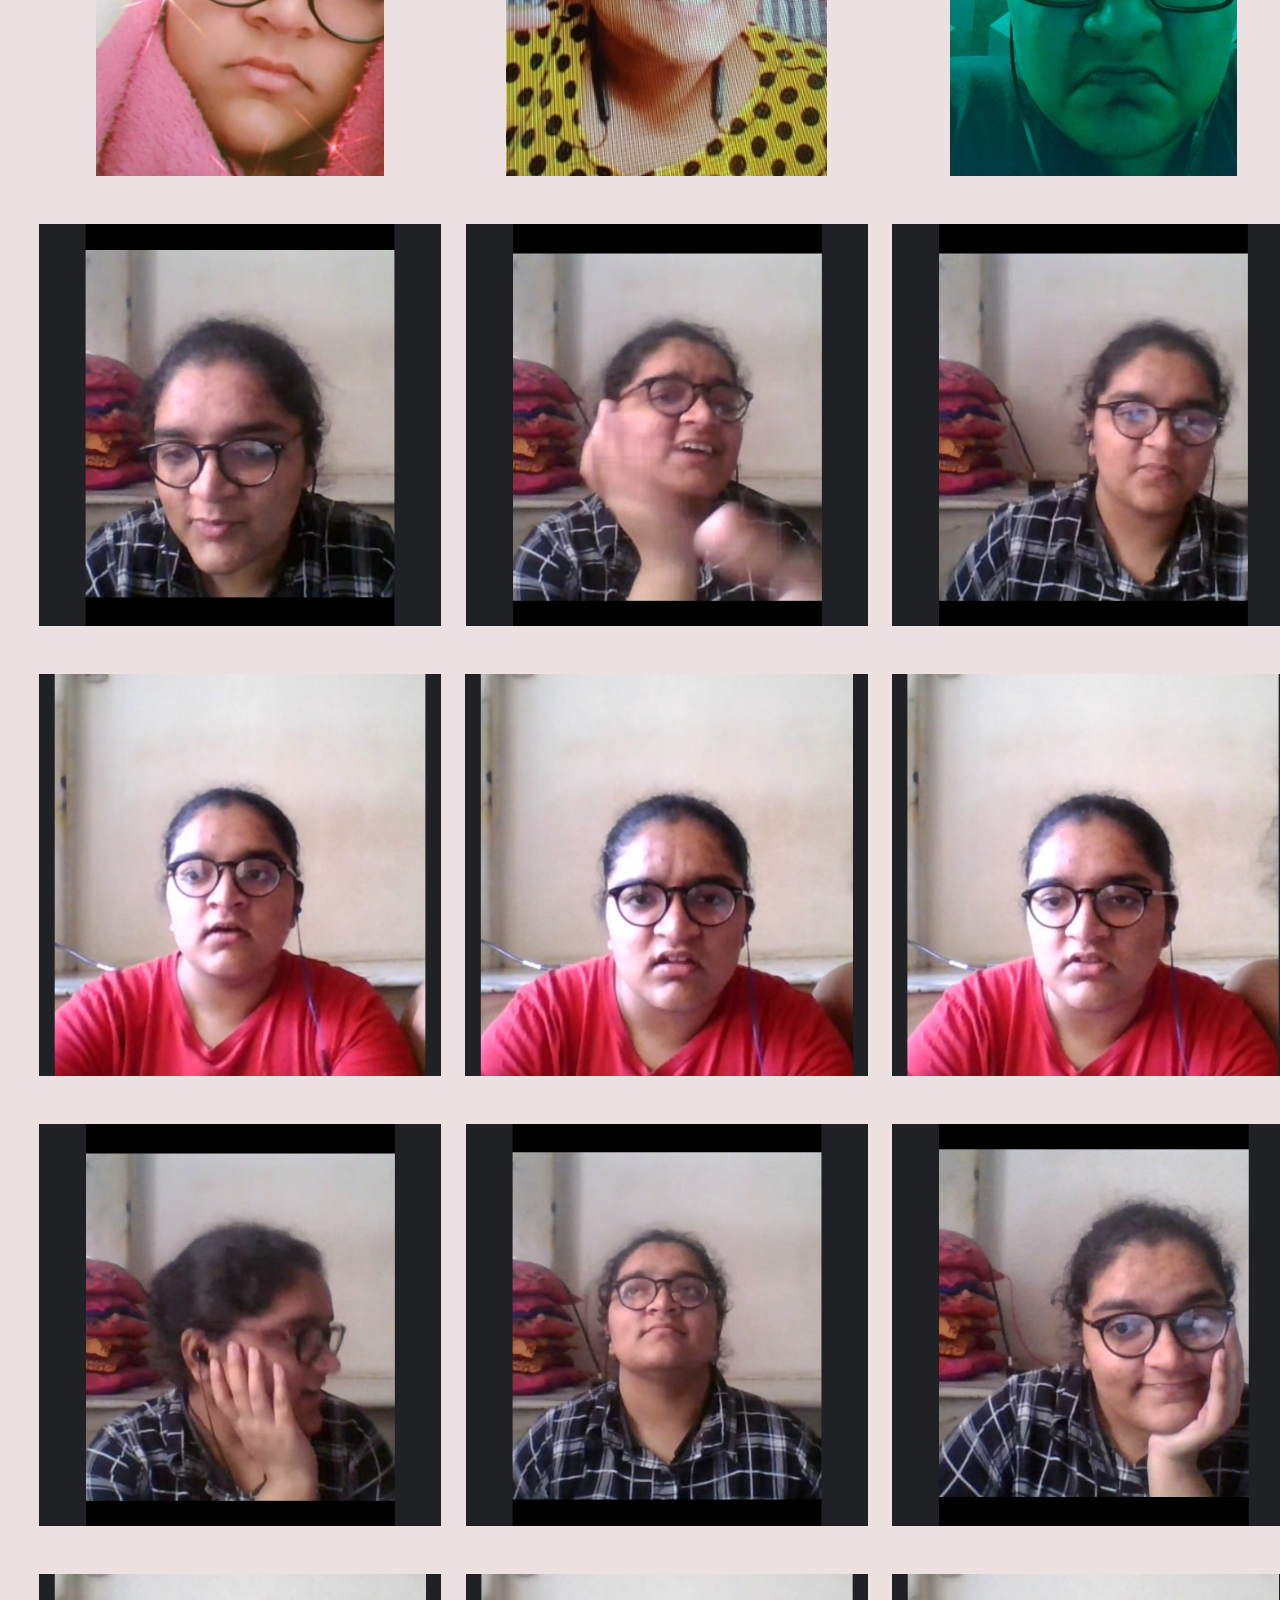
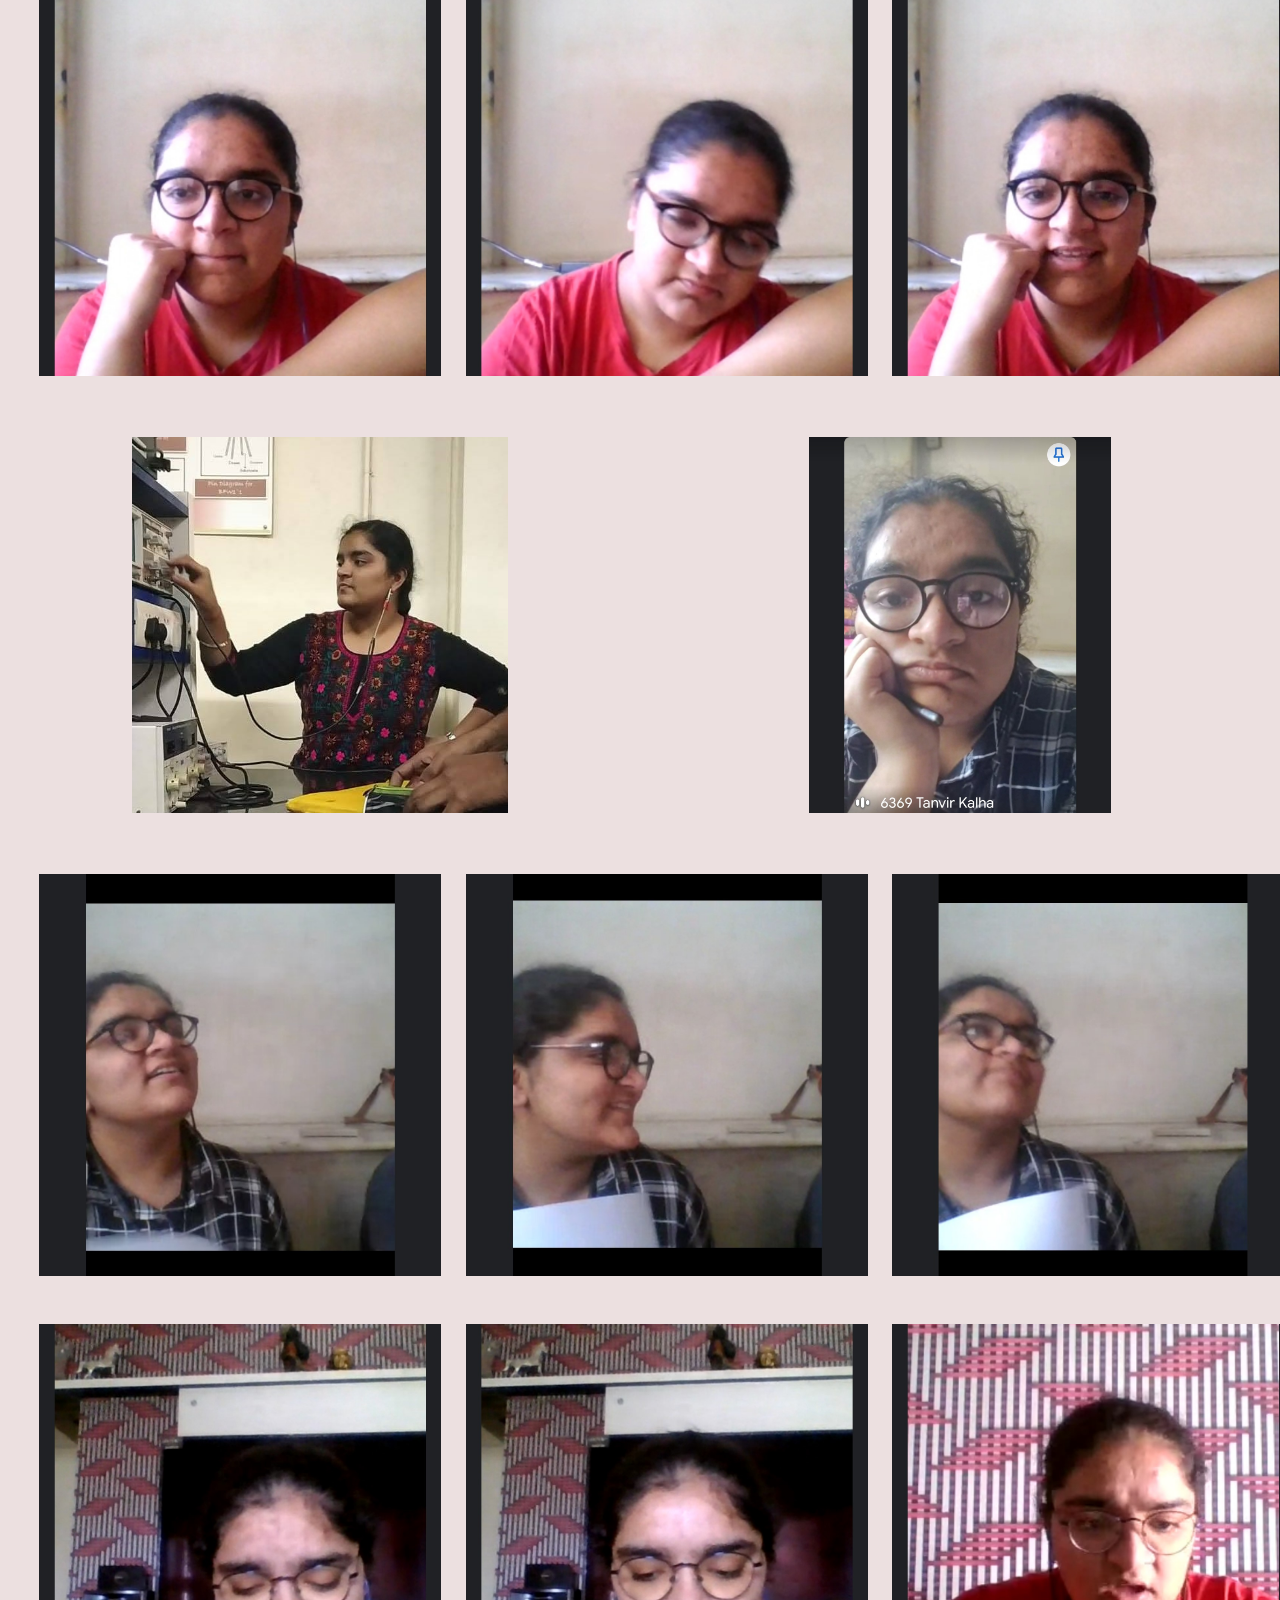
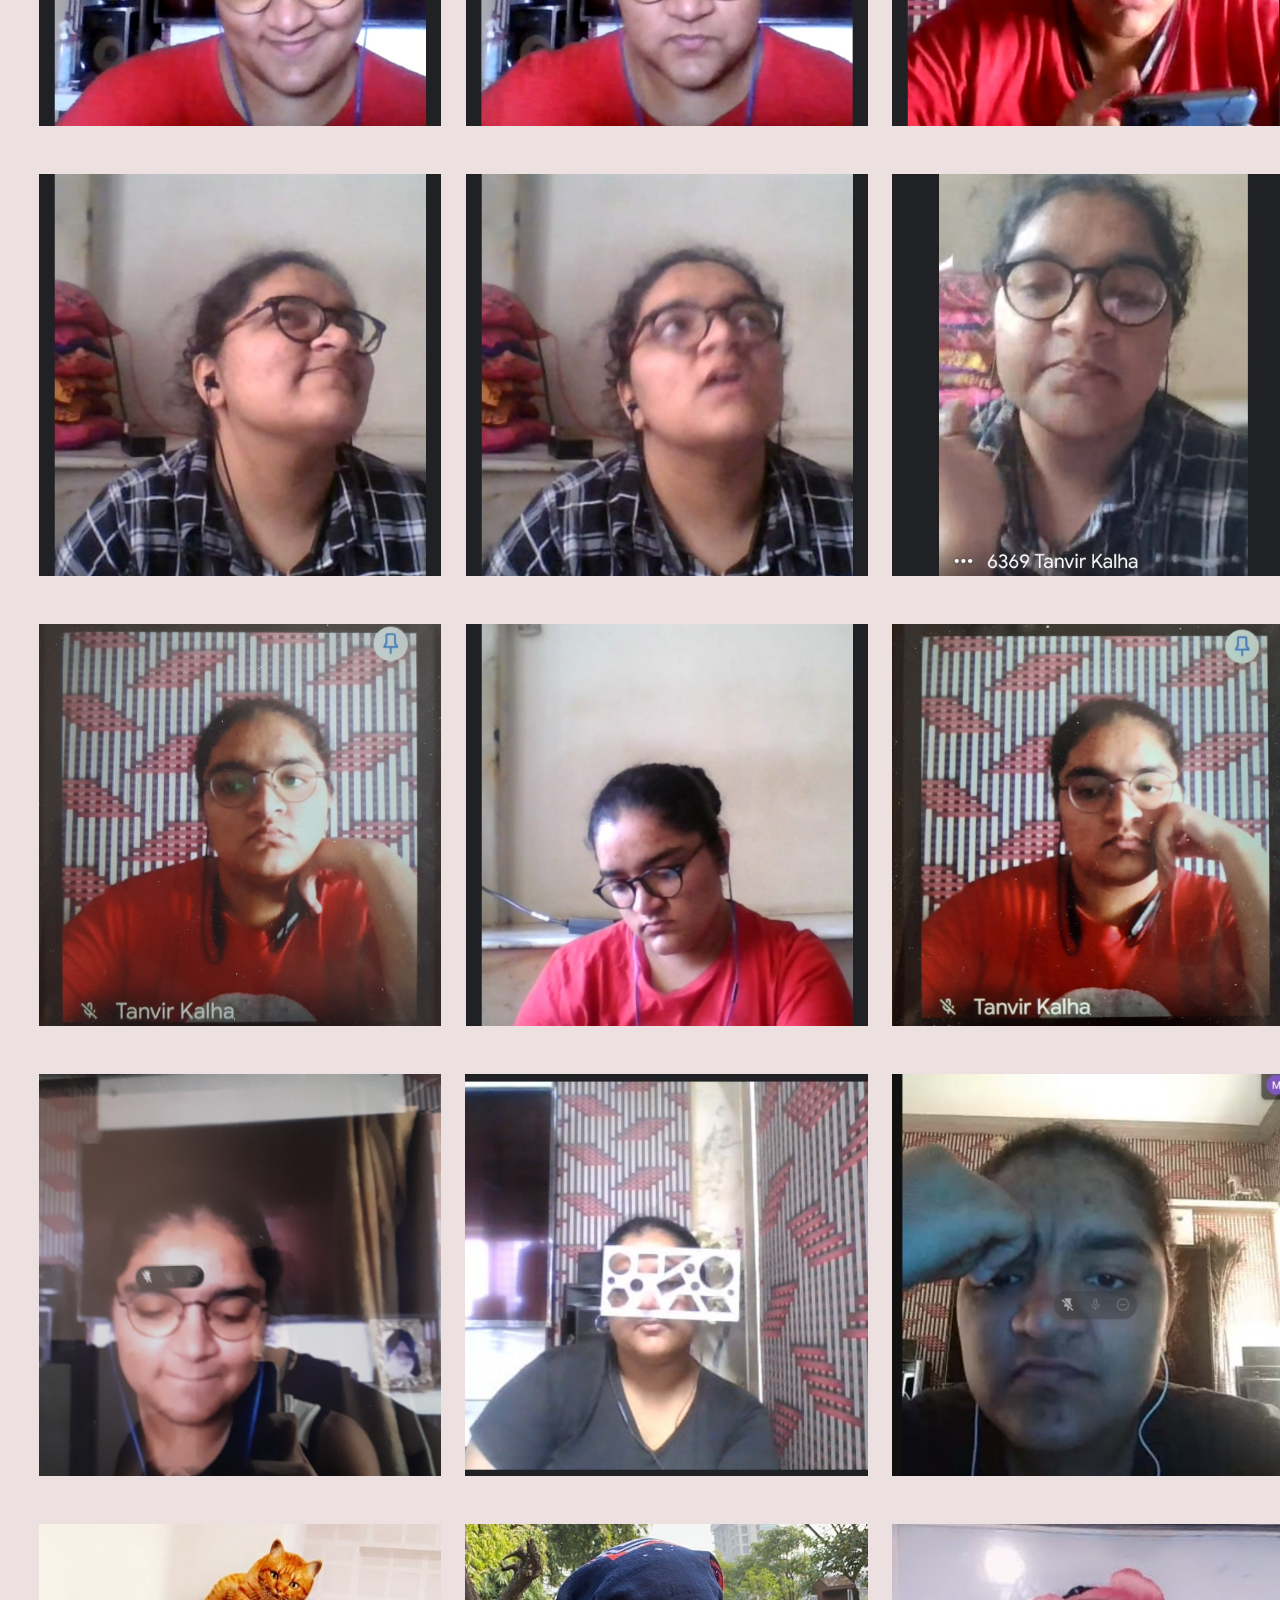
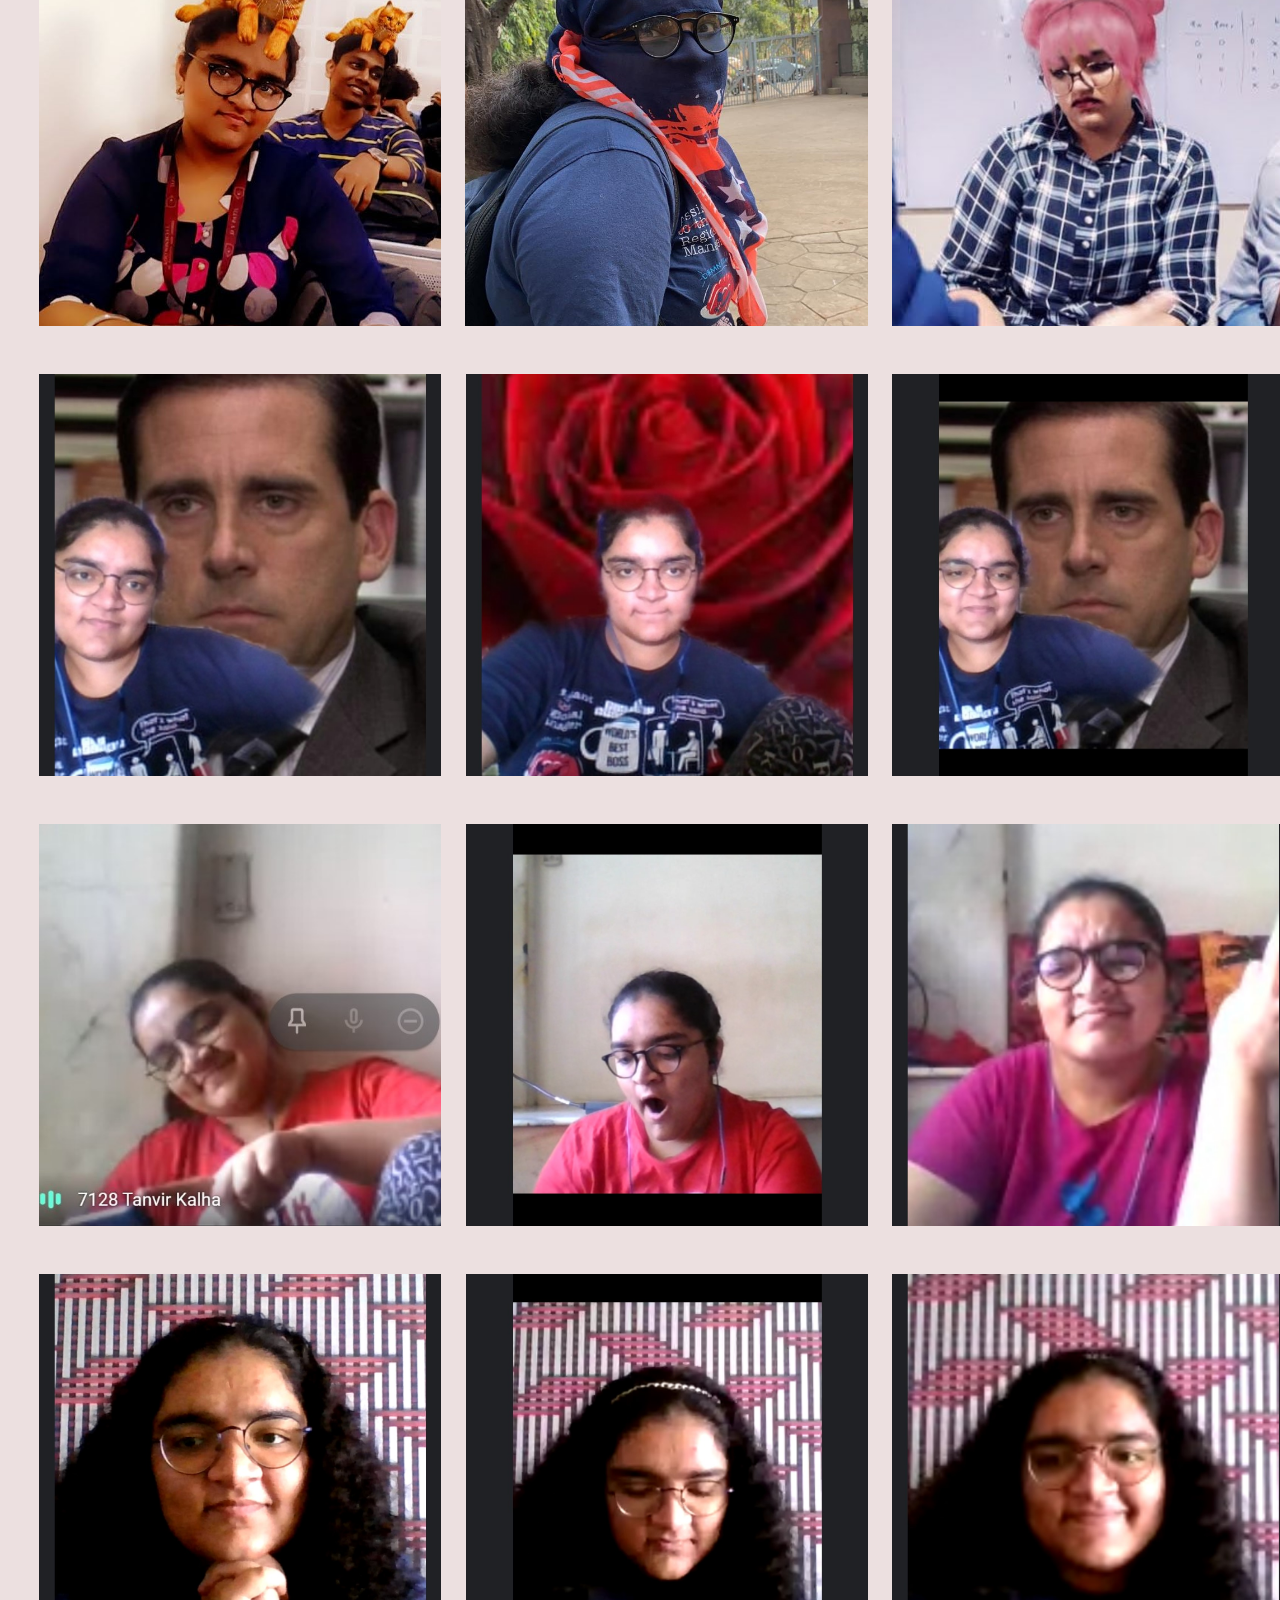
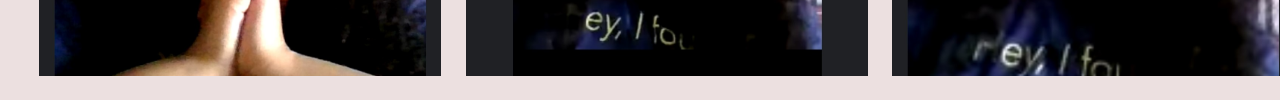
<file: index6.html>
<!DOCTYPE html>
<html lang="en">
<head>
    <meta charset="UTF-8">
    <meta http-equiv="X-UA-Compatible" content="IE=edge">
    <meta name="viewport" content="width=device-width, initial-scale=1.0">
    <title>Funny ❤️</title>
    <link rel="stylesheet" href="https://maxcdn.bootstrapcdn.com/bootstrap/4.0.0/css/bootstrap.min.css" integrity="sha384-Gn5384xqQ1aoWXA+058RXPxPg6fy4IWvTNh0E263XmFcJlSAwiGgFAW/dAiS6JXm" crossorigin="anonymous">
   
    <script src="https://code.jquery.com/jquery-3.2.1.slim.min.js" integrity="sha384-KJ3o2DKtIkvYIK3UENzmM7KCkRr/rE9/Qpg6aAZGJwFDMVNA/GpGFF93hXpG5KkN" crossorigin="anonymous"></script>
    <script src="https://cdnjs.cloudflare.com/ajax/libs/popper.js/1.12.9/umd/popper.min.js" integrity="sha384-ApNbgh9B+Y1QKtv3Rn7W3mgPxhU9K/ScQsAP7hUibX39j7fakFPskvXusvfa0b4Q" crossorigin="anonymous"></script>
    <script src="https://maxcdn.bootstrapcdn.com/bootstrap/4.0.0/js/bootstrap.min.js" integrity="sha384-JZR6Spejh4U02d8jOt6vLEHfe/JQGiRRSQQxSfFWpi1MquVdAyjUar5+76PVCmYl" crossorigin="anonymous"></script>
    <style>
        body    {
                    text-align: center;
                    background-color: #ECE0E0;
                }
        img    {    width: 450px;
                    height: 450px;
                    object-fit: contain;
                    padding: 6%;
                }
    </style>
</head>
<body>
    <div class="container-fluid">
        <div class="row">
            <div class="col-lg-4">
                <img src="tkfunny/f46.jpeg" alt="">
            </div>
            <div class="col-lg-4">
                <img src="tkfunny/f47.jpeg" alt="">
            </div>
            <div class="col-lg-4">
                <img src="tkfunny/f48.jpg" alt="">
            </div>
        </div>
        <div class="row">
            <div class="col-lg-4">
                <img src="tkfunny/f4.jpg" alt="">
            </div>
            <div class="col-lg-4">
                <img src="tkfunny/f5.jpg" alt="">
            </div>
            <div class="col-lg-4">
                <img src="tkfunny/f6.jpg" alt="">
            </div>
        </div>
        <div class="row">
            <div class="col-lg-4">
                <img src="tkfunny/f7.jpg" alt="">
            </div>
            <div class="col-lg-4">
                <img src="tkfunny/f8.jpg" alt="">
            </div>
            <div class="col-lg-4">
                <img src="tkfunny/f9.jpg" alt="">
            </div>
        </div>
        <div class="row">
            <div class="col-lg-4">
                <img src="tkfunny/f49.jpg" alt="">
            </div>
            <div class="col-lg-4">
                <img src="tkfunny/f50.jpg" alt="">
            </div>
            <div class="col-lg-4">
                <img src="tkfunny/f51.jpg" alt="">
            </div>
        </div>
        <div class="row">
            <div class="col-lg-4">
                <img src="tkfunny/f10.jpg" alt="">
            </div>
            <div class="col-lg-4">
                <img src="tkfunny/f11.jpg" alt="">
            </div>
            <div class="col-lg-4">
                <img src="tkfunny/f12.jpg" alt="">
            </div>
        </div>
        <div class="row">
            <div class="col-lg-4">
                <img src="tkfunny/f13.jpg" alt="">
            </div>
            <div class="col-lg-4">
                <img src="tkfunny/f14.jpg" alt="">
            </div>
            <div class="col-lg-4">
                <img src="tkfunny/f15.jpg" alt="">
            </div>
        </div>
        <div class="row">
            <div class="col-lg-4">
                <img src="tkfunny/f16.jpg" alt="">
            </div>
            <div class="col-lg-4">
                <img src="tkfunny/f17.jpg" alt="">
            </div>
            <div class="col-lg-4">
                <img src="tkfunny/f18.jpg" alt="">
            </div>
        </div>
        <div class="row">
            <div class="col-lg-4">
                <img src="tkfunny/f19.jpg" alt="">
            </div>
            <div class="col-lg-4">
                <img src="tkfunny/f20.jpg" alt="">
            </div>
            <div class="col-lg-4">
                <img src="tkfunny/f21.jpg" alt="">
            </div>
        </div>
        <div class="row">
            <div class="col-lg-6">
                <img src="tkfunny/f52.jpg" alt="">
            </div>
            <div class="col-lg-6">
                <img src="tkfunny/f53.jpg" alt="">
            </div>
        </div>
        <div class="row">
            <div class="col-lg-4">
                <img src="tkfunny/f22.jpg" alt="">
            </div>
            <div class="col-lg-4">
                <img src="tkfunny/f23.jpg" alt="">
            </div>
            <div class="col-lg-4">
                <img src="tkfunny/f24.jpg" alt="">
            </div>
        </div>
        <div class="row">
            <div class="col-lg-4">
                <img src="tkfunny/f25.jpg" alt="">
            </div>
            <div class="col-lg-4">
                <img src="tkfunny/f26.jpg" alt="">
            </div>
            <div class="col-lg-4">
                <img src="tkfunny/f27.jpg" alt="">
            </div>
        </div>
        <div class="row">
            <div class="col-lg-4">
                <img src="tkfunny/f28.jpg" alt="">
            </div>
            <div class="col-lg-4">
                <img src="tkfunny/f29.jpg" alt="">
            </div>
            <div class="col-lg-4">
                <img src="tkfunny/f30.jpg" alt="">
            </div>
        </div>
        <div class="row">
            <div class="col-lg-4">
                <img src="tkfunny/f31.jpg" alt="">
            </div>
            <div class="col-lg-4">
                <img src="tkfunny/f32.jpg" alt="">
            </div>
            <div class="col-lg-4">
                <img src="tkfunny/f33.jpg" alt="">
            </div>
        </div>
        <div class="row">
            <div class="col-lg-4">
                <img src="tkfunny/f40.jpeg" alt="">
            </div>
            <div class="col-lg-4">
                <img src="tkfunny/f41.jpeg" alt="">
            </div>
            <div class="col-lg-4">
                <img src="tkfunny/f42.jpeg" alt="">
            </div>
        </div>
        <div class="row">
            <div class="col-lg-4">
                <img src="tkfunny/f43.jpg" alt="">
            </div>
            <div class="col-lg-4">
                <img src="tkfunny/f44.jpg" alt="">
            </div>
            <div class="col-lg-4">
                <img src="tkfunny/f45.jpg" alt="">
            </div>
        </div>
        <div class="row">
            <div class="col-lg-4">
                <img src="tkfunny/f34.jpg" alt="">
            </div>
            <div class="col-lg-4">
                <img src="tkfunny/f35.jpg" alt="">
            </div>
            <div class="col-lg-4">
                <img src="tkfunny/f36.jpg" alt="">
            </div>
        </div>
        <div class="row">
            <div class="col-lg-4">
                <img src="tkfunny/f37.jpg" alt="">
            </div>
            <div class="col-lg-4">
                <img src="tkfunny/f38.jpg" alt="">
            </div>
            <div class="col-lg-4">
                <img src="tkfunny/f39.jpg" alt="">
            </div>
        </div>
        <div class="row">
            <div class="col-lg-4">
                <img src="tkfunny/f1.jpg" alt="">
            </div>
            <div class="col-lg-4">
                <img src="tkfunny/f2.jpg" alt="">
            </div>
            <div class="col-lg-4">
                <img src="tkfunny/f3.jpg" alt="">
            </div>
        </div>
    </div>
</body>
</html>
</file>
